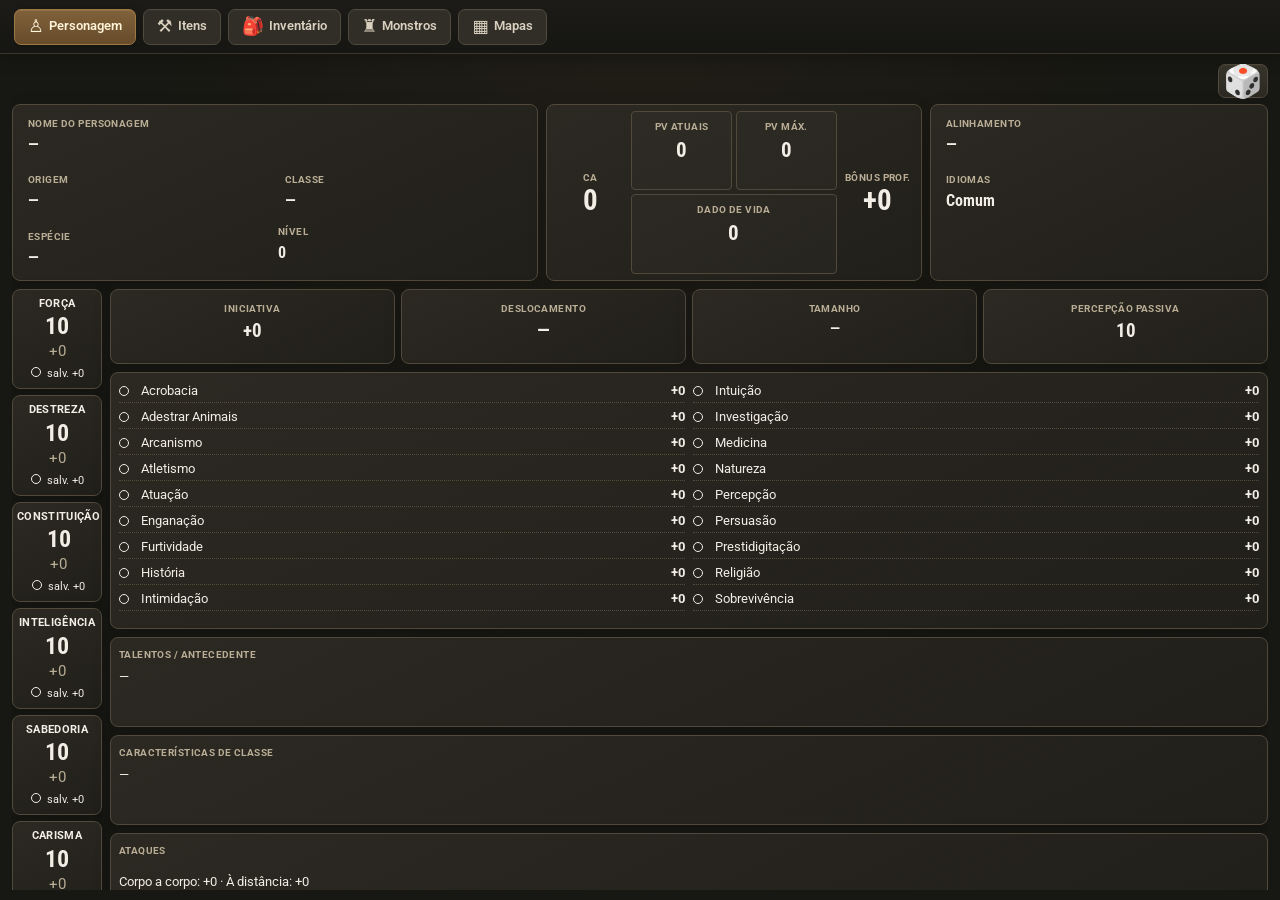
<file: index.html>
<!DOCTYPE html>
<html lang="pt-BR">
<head>
<meta charset="utf-8">
<meta name="viewport" content="width=device-width, initial-scale=1">
<meta http-equiv="Cache-Control" content="no-cache, must-revalidate">
<title>animalysson RPG</title>
<link rel="preconnect" href="https://fonts.googleapis.com">
<link href="https://fonts.googleapis.com/css2?family=Roboto+Condensed:wght@500;700&family=Roboto:wght@400;500;700&display=swap" rel="stylesheet">
<link rel="stylesheet" href="css/base.css">
<link rel="stylesheet" href="css/layout.css?v=20261127-03">
<link rel="stylesheet" href="css/ficha.css">
<link rel="stylesheet" href="css/catalogo.css">
<link rel="stylesheet" href="css/mapa.css?v=20261127-03">
<link rel="stylesheet" href="css/mapa-editor.css?v=20261127-06">
<link rel="stylesheet" href="css/chat-rolagens.css">
<link rel="stylesheet" href="css/tema-studio.css?v=20261127-04">
</head>
<body>
<div class="shell">
<div class="rail-slot">
<nav class="section-tabs" aria-label="Seções principais">
<div class="rail-items">
<button id="tab-character" class="section-tab on" onclick="switchView('character')"><span>♙</span> Personagem</button>
<button id="tab-items" class="section-tab" onclick="switchView('items')"><span>⚒</span> Itens</button>
<button id="tab-inventory" class="section-tab" onclick="switchView('inventory')"><span>🎒</span> Inventário</button>
<button id="tab-monsters" class="section-tab" onclick="switchView('monsters')"><span>♜</span> Monstros</button>
<button id="tab-maps" class="section-tab" onclick="switchView('maps')"><span>▦</span> Mapas</button>
</div>
</nav>
</div>
<main>
<div id="app"></div>
</main>
</div>
<div id="modal-root"></div>
<script src="js/carregador.js"></script>
</body>
</html>
</file>
<file: css/base.css>
:root {
  color-scheme:dark;
  --bg:#121212;
  --card:#1e1e20;
  --ink:#f2f2f2;
  --mute:#a0a0a6;
  --line:#3a3a3f;
  --red:#c53131;
  --redink:#fff;
  --ok:#5bbf8f;
  --paper:#1a1a1c;
  --box:#252528;
}

* {
  box-sizing:border-box;
}

h1,h2,h3 {
  font-family:"Roboto Condensed",system-ui,sans-serif;
  font-weight:700;
  margin:0 0 .4em;
  letter-spacing:.01em;
}

h1 {
  font-size:1.8rem;
}

h2 {
  font-size:1.3rem;
}

h3 {
  font-size:1rem;
}

.panel {
  background:var(--card);
  border:1px solid var(--line);
  border-radius:8px;
  padding:16px;
}

.grid {
  display:grid;
  grid-template-columns:repeat(auto-fill,minmax(140px,1fr));
  gap:8px;
}

.opt {
  padding:10px;
  border:1px solid var(--line);
  background:var(--bg);
  color:var(--ink);
  border-radius:6px;
  text-align:left;
  font:inherit;
  cursor:pointer;
}

.opt b {
  display:block;
  font-family:"Roboto Condensed",system-ui,sans-serif;
}

.opt small {
  color:var(--mute);
}

.opt.sel {
  border:2px solid var(--red);
  padding:9px;
}

input,select,textarea {
  font:inherit;
  color:var(--ink);
  background:var(--bg);
  border:1px solid var(--line);
  border-radius:6px;
  padding:7px 9px;
  max-width:100%;
}

:focus-visible {
  outline:3px solid var(--red);
  outline-offset:2px;
}

.btn {
  padding:10px 18px;
  border-radius:6px;
  border:1px solid var(--red);
  background:var(--red);
  color:var(--redink);
  font:inherit;
  font-weight:700;
  cursor:pointer;
}

.btn.alt {
  background:transparent;
  color:var(--red);
}

.btn:disabled {
  opacity:.4;
  cursor:default;
}

.warn {
  color:var(--red);
  font-weight:500;
}

.side {
  display:flex;
  flex-direction:column;
  gap:4px;
  max-height:480px;
  overflow-y:auto;
}

.item {
  display:flex;
  justify-content:space-between;
  align-items:center;
  padding:11px 12px;
  border:1px solid var(--line);
  background:var(--bg);
  color:var(--ink);
  border-radius:6px;
  font:inherit;
  cursor:pointer;
  text-align:left;
}

.item.sel {
  border-color:var(--red);
  background:var(--card);
  box-shadow:inset 4px 0 0 var(--red);
}

.list {
  margin:0;
  padding:0;
  list-style:none;
}

.list li {
  display:flex;
  justify-content:space-between;
  padding:3px 0;
  border-bottom:1px dotted var(--line);
}

.modal-bg {
  position:fixed;
  inset:0;
  background:rgba(0,0,0,.65);
  display:flex;
  align-items:flex-start;
  justify-content:center;
  padding:24px 12px;
  z-index:100;
  overflow-y:auto;
}

.modal {
  background:var(--card);
  border:1px solid var(--line);
  border-radius:10px;
  width:100%;
  max-width:640px;
  padding:18px;
  margin:auto;
  box-shadow:0 12px 40px rgba(0,0,0,.45);
}

.modal h2 {
  margin-bottom:12px;
}

.modal .modal-actions {
  display:flex;
  justify-content:flex-end;
  gap:10px;
  margin-top:16px;
  flex-wrap:wrap;
}

.modal .close-x {
  float:right;
  background:none;
  border:none;
  color:var(--mute);
  font-size:1.4rem;
  cursor:pointer;
  line-height:1;
  padding:0 4px;
}

.modal .close-x:hover {
  color:var(--ink);
}

@media (max-width:800px) {
  .side {
    max-height:none;
    flex-direction:row;
    flex-wrap:wrap;
  }
  .item {
    flex:1 1 120px;
  }
}
</file>
<file: css/layout.css>
html,
body {
  margin: 0;
  width: 100%;
  height: 100%;
  overflow: hidden;
  overscroll-behavior: none;
}

body {
  background: var(--bg);
  color: var(--ink);
  font: 16px/1.45 Roboto, system-ui, sans-serif;
  padding: 0;
}

.shell {
  display: flex;
  flex-direction: column;
  width: 100%;
  height: 100vh;
  height: 100dvh;
  min-height: 0;
  max-height: 100vh;
  max-height: 100dvh;
  overflow: hidden;
  box-sizing: border-box;
  padding: 5vh 0 env(safe-area-inset-bottom, 0px);
}

main {
  display: flex;
  flex: 1 1 0;
  flex-direction: column;
  width: 100%;
  min-width: 0;
  min-height: 0;
  height: auto;
  max-width: none;
  max-height: 100%;
  margin: 0;
  padding: 10px 12px;
  overflow: hidden;
  box-sizing: border-box;
}

#app {
  display: flex;
  flex: 1 1 0;
  flex-direction: column;
  width: 100%;
  min-width: 0;
  min-height: 0;
  height: 100%;
  max-height: 100%;
  box-sizing: border-box;
}

#app:not(.view-items):not(.view-monsters):not(.view-maps) {
  overflow-x: hidden;
  overflow-y: auto;
  overscroll-behavior: contain;
}

@media (max-width: 700px) {
  main {
    padding: 8px;
  }
}

.rail-slot {
  position: fixed;
  z-index: 10000;
  top: 0;
  left: 0;
  right: 0;
  width: 100%;
  height: 5vh;
  min-height: 38px;
  max-height: 5vh;
  margin: 0;
  padding: 0;
  border: 0;
  background: none;
  box-sizing: border-box;
}

.section-tabs {
  position: static;
  display: flex;
  flex-direction: row;
  align-items: center;
  justify-content: center;
  gap: 6px;
  width: 100%;
  min-width: 0;
  max-width: calc(100vw - 36px);
  height: 100%;
  min-height: 0;
  max-height: calc(100vh - 20px);
  max-height: calc(100dvh - 20px);
  margin: 0;
  padding: 2px 8px;
  overflow: visible;
  background: none;
  border: 0;
  box-shadow: none;
  box-sizing: border-box;
}

.rail-items {
  display: flex;
  flex: 1 1 auto;
  flex-direction: row;
  align-items: center;
  justify-content: center;
  gap: 6px;
  width: 100%;
  height: 100%;
  min-width: 0;
  min-height: 0;
  overflow-x: auto;
  overflow-y: hidden;
}

.section-tab {
  display: inline-flex;
  flex: 0 1 auto;
  align-items: center;
  justify-content: center;
  gap: 5px;
  height: calc(5vh - 8px);
  min-height: 30px;
  max-height: 52px;
  margin: 0;
  padding: 3px 12px;
  border: 1px solid var(--line);
  border-radius: 8px;
  background: var(--card);
  color: var(--mute);
  font: inherit;
  font-weight: 700;
  white-space: nowrap;
  cursor: pointer;
  transition: .15s;
  box-sizing: border-box;
}

.section-tab span {
  font-size: 1.2rem;
}

.section-tab.on {
  background: var(--red);
  border-color: var(--red);
  color: #fff;
}

.section-tab:hover {
  border-color: var(--red);
  color: var(--ink);
}

.section-tab.on:hover {
  color: #fff;
}

@media (max-width: 600px) {
  .section-tabs {
    gap: 2px;
    padding: 2px 3px;
  }

  .rail-items {
    gap: 2px;
    justify-content: flex-start;
  }

  .section-tab {
    gap: 3px;
    padding: 2px 7px;
    min-height: 28px;
    font-size: clamp(10px, 2.8vw, 13px);
  }
}

#app #inv-host {
  flex: 1 1 0;
  min-height: 0;
}

#app .inv-resumo {
  padding-right: 48px;
}

@media (max-width: 900px) {
  #app #inv-host {
    height: auto;
  }
}

@media print {
  .modal-bg,
  .rail-slot {
    display: none !important;
  }

  body {
    background: #fff;
    color: #000;
  }
}
</file>
<file: css/ficha.css>
.row {
  display:flex;
  gap:12px;
  flex-wrap:wrap;
  margin:10px 0;
}

.row>label {
  flex:1;
  min-width:180px;
  display:flex;
  flex-direction:column;
  gap:4px;
}

.info {
  margin-top:12px;
  padding:12px;
  border-left:4px solid var(--red);
  background:var(--bg);
  border-radius:0 6px 6px 0;
}

.info p {
  margin:.2em 0;
}

.ab {
  display:grid;
  grid-template-columns:repeat(auto-fill,minmax(120px,1fr));
  gap:10px;
  margin:12px 0;
}

.abc {
  border:1px solid var(--line);
  border-radius:8px;
  padding:10px;
  text-align:center;
  background:var(--bg);
}

.abc .v {
  font-family:"Roboto Condensed",system-ui,sans-serif;
  font-size:1.8rem;
  line-height:1.1;
}

.abc .m {
  color:var(--mute);
}

.abc .ctl {
  display:flex;
  justify-content:center;
  gap:6px;
  margin-top:6px;
  align-items:center;
}

.abc select,.abc input {
  width:72px;
  text-align:center;
}

.pm {
  width:30px;
  height:30px;
  border-radius:6px;
  border:1px solid var(--line);
  background:var(--card);
  color:var(--ink);
  font:inherit;
  cursor:pointer;
}

.pm:disabled {
  opacity:.35;
  cursor:default;
}

.sk {
  display:grid;
  grid-template-columns:repeat(auto-fill,minmax(190px,1fr));
  gap:6px;
}

.sk label {
  display:flex;
  gap:8px;
  align-items:center;
  padding:6px 8px;
  border:1px solid var(--line);
  border-radius:6px;
  background:var(--bg);
}

.sk label.lock {
  opacity:.6;
}

.dot {
  display:inline-block;
  width:10px;
  height:10px;
  border-radius:50%;
  border:1px solid var(--ink);
  margin-right:6px;
}

.dot.p {
  background:var(--red);
  border-color:var(--red);
}

.ficha {
  display:grid;
  gap:8px;
}

.ficha * {
  font-size:.82rem;
}

.ficha .lbl {
  font-size:.65rem;
  text-transform:uppercase;
  letter-spacing:.04em;
  color:var(--mute);
  font-weight:700;
}

.box {
  border:1px solid var(--line);
  border-radius:6px;
  background:var(--box);
  padding:6px 8px;
  position:relative;
}

.box.clickable {
  cursor:pointer;
  transition:border-color .12s,box-shadow .12s;
}

.box.clickable:hover {
  border-color:var(--red);
  box-shadow:0 0 0 1px var(--red);
}

.box .edit {
  position:absolute;
  top:4px;
  right:6px;
  font-size:.6rem;
  color:var(--mute);
  opacity:0;
  transition:opacity .12s;
}

.box.clickable:hover .edit {
  opacity:1;
  color:var(--red);
}

.f-top {
  display:grid;
  grid-template-columns:1.4fr 1fr .9fr;
  gap:8px;
}

.f-fields {
  display:grid;
  gap:6px;
}

.f-fields .row2 {
  display:grid;
  grid-template-columns:1fr 1fr;
  gap:6px;
}

.f-field {
  display:flex;
  flex-direction:column;
  gap:2px;
}

.f-field.clickable {
  position:relative;
  cursor:pointer;
  padding:4px 6px;
  border:1px solid transparent;
  border-radius:6px;
  transition:border-color .12s,box-shadow .12s;
}

.f-field.clickable:hover {
  border-color:var(--red);
  box-shadow:0 0 0 1px var(--red);
}

.f-field .edit {
  position:absolute;
  top:3px;
  right:6px;
  font-size:.6rem;
  color:var(--mute);
  opacity:0;
  transition:opacity .12s;
}

.f-field.clickable:hover .edit {
  opacity:1;
  color:var(--red);
}

.f-field .val {
  font-family:"Roboto Condensed",system-ui,sans-serif;
  font-size:1rem;
  font-weight:700;
  min-height:1.3em;
}

.f-combat {
  display:grid;
  grid-template-columns:70px 1fr 70px;
  gap:6px;
  align-items:stretch;
}

.f-ac {
  display:flex;
  flex-direction:column;
  align-items:center;
  justify-content:center;
  text-align:center;
}

.f-ac .big {
  font-family:"Roboto Condensed",system-ui,sans-serif;
  font-size:1.8rem;
  font-weight:700;
  line-height:1;
}

.f-hp {
  display:grid;
  grid-template-columns:1fr 1fr;
  gap:4px;
}

.f-hp .cell {
  text-align:center;
  padding:4px;
  border:1px solid var(--line);
  border-radius:4px;
}

.f-hp .big {
  font-family:"Roboto Condensed",system-ui,sans-serif;
  font-size:1.3rem;
  font-weight:700;
}

.f-mid {
  display:grid;
  grid-template-columns:90px 1fr;
  gap:8px;
}

.f-abilities {
  display:flex;
  flex-direction:column;
  gap:6px;
}

.ability {
  display:grid;
  grid-template-columns:1fr;
  gap:2px;
  text-align:center;
  padding:6px 4px;
}

.ability .name {
  font-size:.7rem;
  font-weight:700;
  letter-spacing:.03em;
}

.ability .score {
  font-family:"Roboto Condensed",system-ui,sans-serif;
  font-size:1.5rem;
  font-weight:700;
  line-height:1;
}

.ability .mod {
  font-size:.95rem;
  color:var(--mute);
}

.ability .sv {
  font-size:.7rem;
  margin-top:2px;
}

.f-center {
  display:grid;
  gap:8px;
}

.f-stats-row {
  display:grid;
  grid-template-columns:repeat(4,1fr);
  gap:6px;
}

.f-stats-row .box {
  text-align:center;
  padding:8px 4px;
}

.f-stats-row .big {
  font-family:"Roboto Condensed",system-ui,sans-serif;
  font-size:1.2rem;
  font-weight:700;
}

.f-skills {
  display:grid;
  grid-template-columns:1fr 1fr;
  gap:8px;
}

.skill-col {
  display:flex;
  flex-direction:column;
  gap:2px;
}

.skill-row {
  display:flex;
  align-items:center;
  gap:6px;
  padding:2px 0;
  border-bottom:1px dotted var(--line);
}

.skill-row .nm {
  flex:1;
}

.skill-row .bon {
  font-weight:700;
  min-width:2.2em;
  text-align:right;
}

.f-bottom {
  display:grid;
  grid-template-columns:1fr;
  gap:8px;
}

.f-features {
  min-height:80px;
}

.f-features p {
  margin:.3em 0;
}

@media (max-width:800px) {
  .f-top {
    grid-template-columns:1fr;
  }
  .f-mid {
    grid-template-columns:1fr;
  }
  .f-abilities {
    flex-direction:row;
    flex-wrap:wrap;
  }
  .ability {
    flex:1 1 90px;
  }
  .f-skills,.f-bottom {
    grid-template-columns:1fr;
  }
  .f-stats-row {
    grid-template-columns:repeat(2,1fr);
  }
}

@media print {
  .panel,.ficha,.box {
    border-color:#999;
    background:#fff;
  }
}

.ficha-acoes {
  display:flex;
  justify-content:flex-end;
  margin-bottom:6px;
}

.sortear-dado {
  padding:0 4px;
  border:0;
  background:none;
  font-size:2rem;
  line-height:1;
  cursor:pointer;
  transition:transform .15s;
}

.sortear-dado:hover {
  transform:rotate(20deg) scale(1.1);
}

.sortear-dado:active {
  transform:rotate(-20deg) scale(.95);
}
</file>
<file: css/catalogo.css>
.catalog-head {
  display:flex;
  justify-content:space-between;
  align-items:end;
  gap:12px;
  flex-wrap:wrap;
  margin-bottom:14px;
}

.catalog-head p {
  margin:3px 0 0;
  color:var(--mute);
}

.catalog-tools {
  display:grid;
  grid-template-columns:minmax(220px,1fr) minmax(160px,240px);
  gap:8px;
  margin:14px 0;
}

.catalog-tools input,.catalog-tools select {
  width:100%;
  min-width:0;
  padding:10px 12px;
}

.catalog-count {
  font-size:.85rem;
  color:var(--mute);
  margin:6px 0 10px;
}

.catalog-grid {
  display:grid;
  grid-template-columns:repeat(auto-fill,minmax(185px,1fr));
  gap:10px;
  align-items:stretch;
}

.catalog-card {
  appearance:none;
  text-align:left;
  background:linear-gradient(145deg,var(--card),var(--bg));
  border:1px solid var(--line);
  color:var(--ink);
  border-radius:9px;
  padding:13px;
  cursor:pointer;
  min-height:116px;
  display:flex;
  flex-direction:column;
  gap:8px;
  transition:border-color .15s,transform .15s,box-shadow .15s;
}

.catalog-card:hover {
  border-color:var(--red);
  transform:translateY(-2px);
  box-shadow:0 6px 18px #0004;
}

.catalog-card.sel {
  border-color:var(--red);
  box-shadow:inset 0 0 0 1px var(--red);
}

.card-topline {
  display:flex;
  justify-content:space-between;
  align-items:center;
  gap:8px;
}

.card-icon {
  width:34px;
  height:34px;
  border-radius:8px;
  display:grid;
  place-items:center;
  background:#c5313122;
  color:#ff7777;
  font-size:1.2rem;
  flex:none;
}

.card-tag {
  font-size:.69rem;
  color:var(--mute);
  border:1px solid var(--line);
  border-radius:20px;
  padding:3px 7px;
  white-space:nowrap;
}

.catalog-card strong {
  font-family:"Roboto Condensed",system-ui,sans-serif;
  font-size:1.05rem;
  line-height:1.2;
}

.catalog-card small {
  color:var(--mute);
  line-height:1.3;
}

.card-stats {
  display:flex;
  flex-wrap:wrap;
  gap:5px;
  margin-top:auto;
}

.card-stats span {
  font-size:.75rem;
  padding:3px 6px;
  border-radius:5px;
  background:var(--box);
  color:var(--mute);
}

.catalog-layout {
  display:grid;
  grid-template-columns:minmax(0,1.1fr) minmax(300px,.9fr);
  gap:14px;
  align-items:start;
}

.catalog-detail {
  background:var(--paper);
  border:1px solid var(--line);
  border-radius:9px;
  padding:16px;
  min-height:230px;
  position:sticky;
  top:76px;
  max-height:calc(100vh - 100px);
  overflow:auto;
}

.catalog-detail h2 {
  margin:0 0 5px;
}

.catalog-detail h3 {
  margin:16px 0 7px;
  color:#e6aaaa;
  border-bottom:1px solid var(--line);
  padding-bottom:5px;
}

.detail-sub {
  color:var(--mute);
  margin:0 0 12px;
  font-size:.88rem;
}

.detail-grid {
  display:grid;
  grid-template-columns:repeat(auto-fit,minmax(90px,1fr));
  gap:7px;
  margin:12px 0;
}

.detail-stat {
  background:var(--box);
  border:1px solid var(--line);
  border-radius:7px;
  padding:8px;
  text-align:center;
}

.detail-stat b {
  display:block;
  font:700 1.3rem "Roboto Condensed",sans-serif;
}

.detail-stat small {
  color:var(--mute);
  font-size:.7rem;
  text-transform:uppercase;
}

.detail-line {
  padding:7px 0;
  border-bottom:1px dotted var(--line);
  font-size:.86rem;
}

.detail-line b {
  color:var(--ink);
}

.detail-note {
  background:var(--box);
  border-left:3px solid var(--red);
  padding:9px 11px;
  border-radius:0 6px 6px 0;
  color:#ddd;
  font-size:.85rem;
  margin-top:12px;
}

.detail-entries {
  display:grid;
  gap:8px;
}

.detail-entry {
  padding:9px 10px;
  background:var(--box);
  border:1px solid var(--line);
  border-radius:7px;
}

.detail-entry b {
  display:block;
  margin-bottom:4px;
}

.detail-entry p {
  margin:0;
  color:#ddd;
  font-size:.84rem;
  white-space:pre-wrap;
}

.empty-state {
  border:1px dashed var(--line);
  border-radius:9px;
  padding:28px;
  text-align:center;
  color:var(--mute);
  background:var(--bg);
}

@media(max-width:820px) {
  .catalog-layout {
    grid-template-columns:1fr;
  }
  .catalog-detail {
    position:static;
    max-height:none;
  }
  .catalog-grid {
    grid-template-columns:repeat(auto-fill,minmax(150px,1fr));
  }
}

@media(max-width:520px) {
  .catalog-tools {
    grid-template-columns:1fr;
  }
  .catalog-grid {
    grid-template-columns:repeat(2,minmax(0,1fr));
  }
  .catalog-card {
    padding:10px;
    min-height:112px;
  }
  .catalog-detail {
    padding:12px;
  }
}

@media print {
  .section-tabs,.catalog-tools {
    display:none!important;
  }
  .catalog-detail {
    position:static;
    max-height:none;
  }
}

.item-description {
  margin-top:18px;
  padding-top:14px;
  border-top:1px solid var(--line);
}

.item-description h3 {
  margin:0 0 10px;
  font-size:1rem;
}

.item-description p {
  line-height:1.55;
}

.original-details {
  margin-top:12px;
}

.catalog-card .card-stats {
  flex-wrap:wrap;
  gap:6px;
}

.catalog-card .card-stats span {
  font-size:.76rem;
}

#app .catalog-layout {
  flex:1 1 0;
  min-height:0;
  display:grid;
  grid-template-columns:minmax(0,1.1fr) minmax(280px,.9fr);
  grid-template-rows:minmax(0,1fr);
  align-items:stretch;
}

#app .catalog-layout>section {
  min-height:0;
  overflow:auto;
  padding-right:4px;
}

#app .catalog-detail {
  position:static;
  top:auto;
  height:100%;
  min-height:0;
  max-height:none;
  overflow:auto;
}

@media(max-width:820px) {
  #app .catalog-layout {
    grid-template-columns:minmax(0,1fr);
    grid-template-rows:minmax(0,3fr) minmax(0,2fr);
  }
}

@media(max-height:560px) {
  .catalog-head {
    margin-bottom:6px;
  }
  .catalog-head p {
    display:none;
  }
  .catalog-tools {
    margin:8px 0;
  }
  .catalog-count {
    margin:0 0 6px;
  }
}

#app .catalog-head {
  padding-right:48px;
}

@media(max-width:700px) {
  .detail-stat b {
    font-size:1.05rem;
    overflow-wrap:anywhere;
  }
}

html body #app.view-items,
html body #app.view-monsters {
  overflow: hidden !important;
}

html body #app.view-items .catalog-head,
html body #app.view-items .catalog-tools,
html body #app.view-items .catalog-count,
html body #app.view-monsters .catalog-head,
html body #app.view-monsters .catalog-tools,
html body #app.view-monsters .catalog-count {
  flex: 0 0 auto !important;
  min-width: 0 !important;
}

html body #app.view-items .catalog-layout,
html body #app.view-monsters .catalog-layout {
  display: grid !important;
  grid-template-columns: minmax(0, 1fr) minmax(260px, 34%) !important;
  flex: 1 1 0 !important;
  width: 100% !important;
  height: auto !important;
  max-height: 100% !important;
  min-width: 0 !important;
  min-height: 0 !important;
  overflow: hidden !important;
  align-items: stretch !important;
}

html body #app.view-items .catalog-layout > section,
html body #app.view-items .catalog-layout > aside,
html body #app.view-monsters .catalog-layout > section,
html body #app.view-monsters .catalog-layout > aside {
  min-width: 0 !important;
  min-height: 0 !important;
  max-height: 100% !important;
  overflow-x: hidden !important;
  overflow-y: auto !important;
  overscroll-behavior: contain;
  scrollbar-gutter: stable;
}

html body #app.view-items .catalog-grid,
html body #app.view-monsters .catalog-grid {
  min-width: 0 !important;
  min-height: min-content !important;
  align-content: start !important;
}

html body #app.view-items .catalog-detail,
html body #app.view-monsters .catalog-detail {
  min-width: 0 !important;
  min-height: 0 !important;
  height: 100% !important;
  max-height: 100% !important;
  overflow-x: hidden !important;
  overflow-y: auto !important;
  overscroll-behavior: contain;
  scrollbar-gutter: stable;
}

html body #app.view-monsters #monsters-grid {
  min-height: min-content !important;
  overflow: visible !important;
  overscroll-behavior: auto;
}

html body #app.view-monsters #monster-detail {
  min-height: 0 !important;
  max-height: 100% !important;
  overflow-x: hidden !important;
  overflow-y: auto !important;
  overscroll-behavior: contain;
}

@media (max-width: 700px) {
  html body #app.view-items .catalog-layout,
  html body #app.view-monsters .catalog-layout {
    grid-template-columns: minmax(0, 1fr) !important;
    grid-template-rows: minmax(0, 1fr) minmax(130px, 38%) !important;
  }
}
</file>
<file: css/mapa.css>
.mp {
  display:flex;
  flex-direction:column;
  gap:8px;
}

.mp-bar {
  display:flex;
  gap:6px;
  flex-wrap:wrap;
  align-items:center;
}

.mp button,.mp select,.mp input:not([type=checkbox]) {
  font:inherit;
  color:var(--ink);
  background:var(--bg);
  border:1px solid var(--line);
  border-radius:6px;
  padding:6px 9px;
}

.mp button {
  cursor:pointer;
}

.mp button.on {
  background:var(--red);
  border-color:var(--red);
  font-weight:700;
}

.mp-wrap {
  display:flex;
  border:1px solid var(--line);
  border-radius:8px;
  overflow:hidden;
  height:calc(100vh - 230px);
  min-height:420px;
}

.mp-side {
  width:250px;
  flex:none;
  overflow:auto;
  background:var(--card);
  border-right:1px solid var(--line);
  padding:8px;
  display:flex;
  flex-direction:column;
  gap:10px;
  font-size:.88rem;
}

.mp-side h4 {
  font-size:.75rem;
  text-transform:uppercase;
  letter-spacing:.06em;
  color:var(--mute);
  margin:0 0 4px;
}

.mp-side small,.mp small {
  color:var(--mute);
}

.mp-g {
  display:flex;
  flex-wrap:wrap;
  gap:4px;
}

.mp-g button {
  flex:1 1 auto;
}

.mp-main {
  flex:1;
  position:relative;
  min-width:0;
  background:#0b0b0c;
}

#mp-cv {
  width:100%;
  height:100%;
  display:block;
  touch-action:none;
  cursor:crosshair;
}

@media(max-width:700px) {
  .mp-wrap {
    flex-direction:column-reverse;
    height:auto;
  }
  .mp-side {
    width:100%;
    max-height:38vh;
    border-right:0;
    border-top:1px solid var(--line);
  }
  .mp-main {
    height:58vh;
  }
}

@media print {
  .mp {
    display:none;
  }
}

.mp.vtt .mp-bar {
  flex-wrap:wrap;
  gap:6px;
  align-items:center;
}

.mp.vtt .mp-title {
  font-weight:700;
  margin-right:8px;
  white-space:nowrap;
}

.mp.vtt .mp-luz {
  display:flex;
  align-items:center;
  gap:4px;
  font-size:.85rem;
  color:var(--mute);
}

.mp.vtt .mp-main {
  height:calc(100vh - 180px);
  min-height:480px;
  position:relative;
  background:#0a0a0b;
  border:1px solid var(--line);
  border-radius:8px;
  overflow:hidden;
}

.mp.vtt #mp-cv {
  width:100%;
  height:100%;
  display:block;
  touch-action:none;
  cursor:crosshair;
}

.mp.vtt button.on {
  background:var(--red);
  border-color:var(--red);
  color:#fff;
}

.vtt-wrap {
  display:flex;
  height:calc(100vh - 180px);
  min-height:480px;
  border:1px solid var(--line);
  border-radius:8px;
  overflow:hidden;
}

.vtt-wrap .mp-side {
  width:260px;
  flex:none;
  overflow:auto;
  background:var(--card);
  border-right:1px solid var(--line);
  padding:10px;
  font-size:.86rem;
}

.vtt-wrap .mp-main {
  flex:1;
  min-width:0;
  position:relative;
  background:#0a0a0b;
}

.vtt-wrap .mp-side h4 {
  font-size:.72rem;
  text-transform:uppercase;
  letter-spacing:.06em;
  color:var(--mute);
  margin:0 0 6px;
}

.mp-mbtn {
  display:flex;
  flex-direction:column;
  align-items:flex-start;
  text-align:left;
  padding:6px 8px;
  border:1px solid var(--line);
  background:var(--bg);
  color:var(--ink);
  border-radius:6px;
  cursor:pointer;
  font:inherit;
  width:100%;
}

.mp-mbtn:hover,.mp-mbtn.on {
  border-color:var(--red);
  background:#2a1a1a;
}

.mp-mbtn .mp-mn {
  font-weight:600;
  font-size:.9rem;
}

.mp-mbtn small {
  color:var(--mute);
  font-size:.75rem;
}

.mp-detail {
  background:var(--bg);
  border:1px solid var(--line);
  border-radius:8px;
  padding:10px;
  min-height:80px;
}

.mp-detail-empty {
  color:var(--mute);
  font-size:.85rem;
}

.mp-detail-head {
  display:flex;
  align-items:center;
  gap:8px;
  margin-bottom:8px;
  flex-wrap:wrap;
}

.mp-detail-head .card-tag {
  font-size:.72rem;
  background:var(--red);
  color:#fff;
  padding:2px 7px;
  border-radius:999px;
}

.mp-stat-grid {
  display:grid;
  grid-template-columns:1fr 1fr;
  gap:4px 10px;
  margin:8px 0;
  font-size:.84rem;
}

.mp-stat-grid b {
  color:var(--ok);
}

.mp-actions {
  font-size:.8rem;
  margin-top:8px;
}

.mp-actions ul {
  margin:4px 0 0;
  padding-left:16px;
}

.mp-actions li {
  margin-bottom:4px;
}

.mp-hp-row {
  display:flex;
  align-items:center;
  gap:8px;
  margin:6px 0;
}

.mp-detail-tools {
  margin-top:10px;
}

.mp-detail-tools button {
  width:100%;
}

@media(max-width:800px) {
  .vtt-wrap {
    flex-direction:column-reverse;
    height:auto;
  }
  .vtt-wrap .mp-side {
    width:100%;
    max-height:36vh;
    border-right:0;
    border-top:1px solid var(--line);
  }
  .vtt-wrap .mp-main {
    height:55vh;
  }
}

#app #mp-root {
  flex:1 1 0;
  min-height:0;
}

html body #app.view-maps,
html body #app.view-maps #mp-root {
  display: flex !important;
  flex: 1 1 0 !important;
  flex-direction: column !important;
  width: 100% !important;
  height: 100% !important;
  max-height: 100% !important;
  min-width: 0 !important;
  min-height: 0 !important;
  overflow: hidden !important;
}

html body #app.view-maps #mp-root .mp {
  display: flex !important;
  flex: 1 1 0 !important;
  flex-direction: column !important;
  width: 100% !important;
  height: 100% !important;
  max-height: 100% !important;
  min-height: 0 !important;
  overflow: hidden !important;
}

html body #app.view-maps #mp-root .mp-bar {
  flex: 0 0 auto !important;
  min-width: 0 !important;
}

html body #app.view-maps #mp-root .mp-wrap,
html body #app.view-maps #mp-root .vtt-wrap {
  display: flex !important;
  flex: 1 1 0 !important;
  width: 95% !important;
  max-width: 95% !important;
  height: auto !important;
  max-height: 100% !important;
  min-height: 0 !important;
  margin: 0 auto !important;
  box-sizing: border-box !important;
  overflow: hidden !important;
}

html body #app.view-maps #mp-root .mp-side {
  flex: 0 0 250px !important;
  width: 250px !important;
  min-width: 0 !important;
  min-height: 0 !important;
  max-height: none !important;
  overflow-x: hidden !important;
  overflow-y: auto !important;
  overscroll-behavior: contain;
  scrollbar-gutter: stable;
}

html body #app.view-maps #mp-root .vtt-wrap .mp-side {
  flex-basis: 260px !important;
  width: 260px !important;
}

html body #app.view-maps #mp-root .mp-main {
  position: relative !important;
  flex: 1 1 0 !important;
  width: auto !important;
  height: auto !important;
  min-width: 0 !important;
  min-height: 0 !important;
  overflow: hidden !important;
}

html body #app.view-maps #mp-root #mp-cv {
  display: block !important;
  width: 100% !important;
  height: 100% !important;
  max-width: 100% !important;
  max-height: 100% !important;
}

@media (max-width: 800px) {
  html body #app.view-maps #mp-root .mp-wrap,
  html body #app.view-maps #mp-root .vtt-wrap {
    flex-direction: column-reverse !important;
  }

  html body #app.view-maps #mp-root .mp-main {
    flex: 1 1 58% !important;
    width: 100% !important;
    min-height: 0 !important;
  }

  html body #app.view-maps #mp-root .mp-side,
  html body #app.view-maps #mp-root .vtt-wrap .mp-side {
    flex: 0 1 42% !important;
    width: 100% !important;
    min-height: 0 !important;
    max-height: none !important;
    border-right: 0 !important;
    border-top: 1px solid var(--line) !important;
    overflow-x: hidden !important;
    overflow-y: auto !important;
  }
}
</file>
<file: css/mapa-editor.css>
#mp-root .mp-main { background:#171713; }
#mp-root #mp-cv {
  position:absolute !important;
  left:274px !important;
  top:64px !important;
  right:10px !important;
  bottom:10px !important;
  width:calc(100% - 284px) !important;
  height:calc(100% - 74px) !important;
  border:1px solid rgba(230,205,160,.14);
  border-radius:9px;
  background:#282721;
  box-shadow:0 10px 32px rgba(0,0,0,.24);
}
#mp-root .mp-creator-ui {
  position:absolute;
  inset:0;
  z-index:22;
  pointer-events:none;
  color:#f2eee6;
  font-family:Roboto,Arial,sans-serif;
}
#mp-root .mp-creator-ui button,
#mp-root .mp-creator-ui input,
#mp-root .mp-creator-ui select { font:inherit; }
#mp-root .mp-creator-topbar {
  position:absolute;
  top:0;
  left:0;
  right:0;
  height:54px;
  padding:0 14px;
  display:flex;
  align-items:center;
  gap:14px;
  box-sizing:border-box;
  background:linear-gradient(180deg,rgba(28,27,23,.98),rgba(22,22,19,.97));
  border-bottom:1px solid rgba(227,199,150,.16);
  box-shadow:0 4px 16px rgba(0,0,0,.22);
  pointer-events:auto;
}
#mp-root .mp-creator-brand { display:flex;align-items:center;gap:9px;min-width:176px; }
#mp-root .mp-creator-mark {
  width:32px;height:32px;display:grid;place-items:center;border-radius:9px;
  color:#242018;background:linear-gradient(135deg,#f1cd7d,#c38a42);
  font-size:21px;font-weight:700;box-shadow:0 2px 8px rgba(0,0,0,.22);
}
#mp-root .mp-creator-brand div { display:flex;flex-direction:column;gap:1px; }
#mp-root .mp-creator-brand strong { font-size:13px;letter-spacing:.015em;color:#fff7e8; }
#mp-root .mp-creator-brand small { font-size:9px;letter-spacing:.16em;color:#b9a989;font-weight:700; }
#mp-root .mp-creator-map-host { display:flex;align-items:center;min-width:0;flex:1; }
#mp-root .mp-creator-map-host .mp-map-selector { display:flex;gap:6px;align-items:center;width:min(360px,100%); }
#mp-root .mp-creator-map-host #mp-map { width:100%;min-width:0;height:34px;padding:5px 9px;border:1px solid #514a3e;border-radius:7px;background:#292720;color:#f5ebd9;font-size:12px; }
#mp-root .mp-creator-map-host #mp-add-map { flex:none;width:34px;height:34px;padding:0;border:1px solid #7d653f;border-radius:7px;background:#4b3821;color:#ffda94;font-size:20px; }
#mp-root .mp-creator-top-actions { display:flex;align-items:center;gap:6px; }
#mp-root .mp-creator-top-actions button {
  min-height:34px;padding:6px 10px;border:1px solid #4f493e;border-radius:7px;
  background:#302e27;color:#eee5d5;font-size:12px;font-weight:600;cursor:pointer;
}
#mp-root .mp-creator-top-actions button:hover { border-color:#b58a4a;background:#403a2d; }
#mp-root .mp-creator-top-actions #mp-new-map,
#mp-root .mp-creator-top-actions #mp-creator-save { border-color:#9e7842;background:#74552e;color:#fff3d8; }
#mp-root .mp-creator-top-actions #mp-creator-undo,
#mp-root .mp-creator-top-actions #mp-creator-redo { min-width:34px;padding:5px;font-size:19px;line-height:1; }
#mp-root .mp-creator-top-actions button:disabled { opacity:.32;cursor:not-allowed; }
#mp-root .mp-creator-panel {
  position:absolute;
  top:64px;
  left:10px;
  bottom:10px;
  width:250px;
  box-sizing:border-box;
  display:flex;
  flex-direction:column;
  gap:10px;
  padding:12px;
  overflow:auto;
  overscroll-behavior:contain;
  border:1px solid rgba(225,197,150,.18);
  border-radius:10px;
  background:linear-gradient(165deg,rgba(38,36,30,.98),rgba(25,25,21,.98));
  box-shadow:0 10px 32px rgba(0,0,0,.35);
  pointer-events:auto;
  scrollbar-width:thin;
  scrollbar-color:#6f6048 #27251f;
}
#mp-root .mp-creator-panel-head { display:flex;align-items:center;justify-content:space-between;padding:1px 1px 7px;border-bottom:1px solid rgba(230,205,160,.13); }
#mp-root .mp-creator-panel-head div { display:flex;flex-direction:column;gap:2px; }
#mp-root .mp-creator-panel-head small { color:#bfa77f;font-size:9px;letter-spacing:.13em;font-weight:700; }
#mp-root .mp-creator-panel-head strong { color:#fff4dc;font-size:15px; }
#mp-root .mp-creator-hotkey { border:1px solid #5a503d;border-radius:5px;padding:4px 6px;color:#bda77e;font-size:9px;letter-spacing:.04em; }
#mp-root .mp-creator-toolgrid { display:grid;grid-template-columns:repeat(3,minmax(0,1fr));gap:5px; }
#mp-root .mp-creator-tool {
  min-width:0;min-height:58px;padding:6px 3px;display:flex;flex-direction:column;align-items:center;justify-content:center;gap:4px;
  border:1px solid #494438;border-radius:7px;background:linear-gradient(180deg,#353229,#2b2922);color:#d9d0bf;
  cursor:pointer;font-size:10px;font-weight:600;transition:border-color .12s,background .12s,transform .12s;
}
#mp-root .mp-creator-tool:hover { border-color:#a98a57;background:#413b2d; }
#mp-root .mp-creator-tool:active { transform:translateY(1px); }
#mp-root .mp-creator-tool.active { border-color:#d2a85d;background:linear-gradient(180deg,#70532e,#4d3a24);color:#fff2d4;box-shadow:inset 0 0 0 1px rgba(255,220,150,.13); }
#mp-root .mp-creator-tool-icon { font-size:20px;line-height:1.1;min-height:22px; }
#mp-root .mp-creator-section { display:flex;flex-direction:column;gap:7px;padding-top:9px;border-top:1px solid rgba(230,205,160,.12); }
#mp-root .mp-creator-section-title { display:flex;align-items:baseline;justify-content:space-between;gap:6px;color:#f0d29b;font-size:11px;font-weight:700; }
#mp-root .mp-creator-section-title span { color:#9f988a;font-size:8px;font-weight:500;text-align:right; }
#mp-root .mp-creator-materials { display:grid;grid-template-columns:repeat(2,minmax(0,1fr));gap:4px; }
#mp-root .mp-creator-materials button {
  display:flex;align-items:center;gap:7px;min-height:31px;padding:4px 6px;border:1px solid #474237;border-radius:6px;
  background:#2e2c25;color:#d9d2c5;text-align:left;font-size:10px;cursor:pointer;
}
#mp-root .mp-creator-materials button i { display:block;flex:none;width:17px;height:17px;border:1px solid rgba(255,255,255,.25);border-radius:4px;background:var(--material);box-shadow:inset 0 0 0 2px rgba(0,0,0,.12); }
#mp-root .mp-creator-materials button.active { border-color:#d2a85d;background:#4b3d2b;color:#fff0d0; }
#mp-root .mp-creator-range { display:grid;grid-template-columns:1fr auto;gap:4px 8px;align-items:center;color:#c9c0af;font-size:10px; }
#mp-root .mp-creator-range output { color:#f0d29b;font-weight:700; }
#mp-root .mp-creator-range input { grid-column:1 / -1;width:100%;accent-color:#c99a50; }
#mp-root .mp-creator-objects { display:grid;grid-template-columns:repeat(4,minmax(0,1fr));gap:4px; }
#mp-root .mp-creator-objects button { min-height:48px;display:flex;flex-direction:column;align-items:center;justify-content:center;gap:1px;border:1px solid #474237;border-radius:6px;background:#2e2c25;color:#eee3ce;cursor:pointer; }
#mp-root .mp-creator-objects button span { font-size:20px;line-height:1.2; }
#mp-root .mp-creator-objects button small { max-width:100%;overflow:hidden;text-overflow:ellipsis;white-space:nowrap;color:#b7ad9b;font-size:8px; }
#mp-root .mp-creator-objects button.active { border-color:#d2a85d;background:#4b3d2b; }
#mp-root .mp-creator-light-controls { display:flex;flex-direction:column;gap:8px; }
#mp-root .mp-creator-light-controls label { display:flex;align-items:center;gap:8px;color:#c9c0af;font-size:10px; }
#mp-root .mp-creator-light-controls input[type=color] { width:34px;height:25px;padding:2px;border:1px solid #64563f;border-radius:5px;background:#2b2922; }
#mp-root .mp-creator-light-controls input[type=range] { flex:1;min-width:0;accent-color:#c99a50; }
#mp-root .mp-creator-light-controls output { min-width:14px;color:#f0d29b;text-align:right; }
#mp-root .mp-creator-muted { display:block;color:#aaa18f;font-size:10px;line-height:1.45; }
#mp-root .mp-creator-selection { display:flex;flex-direction:column;gap:5px;font-size:10px;color:#c9c0af; }
#mp-root .mp-creator-selection strong { color:#fff0d0;font-size:12px; }
#mp-root .mp-creator-selection-actions { display:flex;align-items:center;gap:5px;flex-wrap:wrap; }
#mp-root .mp-creator-selection-actions button { padding:5px 7px;border:1px solid #65543b;border-radius:5px;background:#3b3428;color:#f0dfc1;font-size:10px;cursor:pointer; }
#mp-root .mp-creator-selection-actions button.danger { margin-left:auto;border-color:#804847;background:#512e2c;color:#ffd7d2; }
#mp-root .mp-creator-footer { display:flex;flex-direction:column;gap:7px;margin-top:auto;padding-top:8px;border-top:1px solid rgba(230,205,160,.13); }
#mp-root .mp-creator-footer span { color:#a9a08e;font-size:9px; }
#mp-root .mp-creator-footer button { min-height:30px;border:1px solid #524b3c;border-radius:6px;background:#302e27;color:#d8cbb3;font-size:10px;cursor:pointer; }
#mp-root .mp-mode-switch { z-index:36; }
#mp-root .mp-burger { z-index:37; }
#mp-root.player-mode .mp-creator-panel { display:none !important; }
#mp-root.player-mode .mp-creator-top-actions #mp-new-map,
#mp-root.player-mode .mp-creator-top-actions #mp-creator-undo,
#mp-root.player-mode .mp-creator-top-actions #mp-creator-redo,
#mp-root.player-mode .mp-creator-top-actions #mp-creator-save { display:none !important; }
#mp-root.player-mode #mp-cv { left:10px !important;top:64px !important;width:calc(100% - 20px) !important;height:calc(100% - 74px) !important; }
#mp-root.mp-world-map .mp-creator-panel { display:none !important; }
#mp-root.mp-world-map.mp-root #mp-cv,
#mp-root.mp-world-map .mp-main #mp-cv { left:10px !important;top:64px !important;width:calc(100% - 20px) !important;height:calc(100% - 74px) !important; }
#mp-root.mp-world-map .mp-creator-top-actions #mp-new-map,
#mp-root.mp-world-map .mp-creator-top-actions #mp-creator-undo,
#mp-root.mp-world-map .mp-creator-top-actions #mp-creator-redo { display:none !important; }
#mp-root .mp-creator-ui.is-hex-disabled .mp-creator-panel { display:none !important; }
@media (max-width:820px) {
  #mp-root .mp-creator-brand { min-width:0; }
  #mp-root .mp-creator-brand div { display:none; }
  #mp-root .mp-creator-topbar { gap:7px;padding:0 8px; }
  #mp-root .mp-creator-top-actions { gap:4px; }
  #mp-root .mp-creator-top-actions button { padding:5px 7px;font-size:10px; }
  #mp-root .mp-creator-map-host .mp-map-selector { width:min(260px,38vw); }
  #mp-root #mp-cv { left:8px !important;top:62px !important;width:calc(100% - 16px) !important;height:calc(100% - 228px) !important; }
  #mp-root .mp-creator-panel { top:auto;left:8px;right:8px;bottom:8px;width:auto;height:154px;padding:8px;display:block;overflow:auto; }
  #mp-root .mp-creator-panel-head { display:none; }
  #mp-root .mp-creator-toolgrid { grid-template-columns:repeat(8,minmax(55px,1fr));gap:4px; }
  #mp-root .mp-creator-tool { min-height:46px; }
  #mp-root .mp-creator-section { display:inline-flex;vertical-align:top;width:220px;margin:6px 7px 0 0;padding-top:6px; }
  #mp-root .mp-creator-objects { grid-template-columns:repeat(6,minmax(0,1fr)); }
  #mp-root .mp-creator-footer { display:none; }
  #mp-root.editor-mode .mp-burger { top:62px !important;right:12px !important; }
  #mp-root.player-mode #mp-cv { left:8px !important;top:62px !important;width:calc(100% - 16px) !important;height:calc(100% - 72px) !important; }
}
@media (max-width:520px) {
  #mp-root .mp-creator-topbar { height:52px; }
  #mp-root .mp-creator-mark { width:29px;height:29px;font-size:18px; }
  #mp-root .mp-creator-map-host .mp-map-selector { width:min(190px,40vw); }
  #mp-root .mp-creator-map-host #mp-map { font-size:10px; }
  #mp-root .mp-creator-top-actions #mp-creator-save { display:none; }
  #mp-root .mp-creator-top-actions button { min-height:30px;padding:4px 6px; }
  #mp-root .mp-creator-toolgrid { grid-template-columns:repeat(5,minmax(54px,1fr)); }
  #mp-root .mp-creator-panel { height:164px; }
  #mp-root #mp-cv { height:calc(100% - 240px) !important; }
}
#mp-root .mp-creator-topbar .mp-mode-switch {
  position:static !important; top:auto !important; right:auto !important;
  z-index:auto !important; flex:none; margin-left:4px; padding:2px; gap:2px;
  border-color:rgba(227,199,150,.18); background:rgba(12,12,10,.55);
}
#mp-root .mp-creator-topbar .mp-mode-switch button {
  min-height:30px; padding:5px 8px; font-size:11px;
}
@media (max-width:520px) {
  #mp-root .mp-creator-topbar .mp-mode-switch button { padding:4px 5px; font-size:9px; }
}
#mp-root .mp-creator-import-image {
  width:100%; min-height:31px; margin-top:5px; padding:6px 8px;
  border:1px dashed #8a744f; border-radius:6px; background:rgba(130,94,43,.18);
  color:#f1d49e; font-size:10px; font-weight:700; cursor:pointer;
}
#mp-root .mp-creator-custom-assets {
  display:grid; grid-template-columns:repeat(4,minmax(0,1fr)); gap:4px;
}
#mp-root .mp-creator-custom-asset {
  min-width:0; min-height:48px; display:flex; flex-direction:column;
  align-items:center; justify-content:center; gap:2px; padding:3px;
  border:1px solid #51493b; border-radius:6px; background:#2c2a24; color:#ddd1bc; cursor:pointer;
}
#mp-root .mp-creator-custom-asset img { width:30px; height:30px; object-fit:contain; }
#mp-root .mp-creator-custom-asset small { width:100%; overflow:hidden; text-overflow:ellipsis; white-space:nowrap; font-size:8px; }
#mp-root .mp-creator-custom-asset.active { border-color:#d2a85d; background:#4b3d2b; }

#mp-root .mp-creator-fields {
  display:grid;
  grid-template-columns:repeat(2,minmax(0,1fr));
  gap:7px;
  margin:8px 0;
}
#mp-root .mp-creator-field {
  min-width:0;
  display:flex;
  flex-direction:column;
  gap:4px;
  color:#cfc5b2;
  font-size:10px;
}
#mp-root .mp-creator-field-full { grid-column:1 / -1; }
#mp-root .mp-creator-field input:not([type="checkbox"]):not([type="range"]),
#mp-root .mp-creator-field select,
#mp-root .mp-creator-field textarea {
  box-sizing:border-box;
  width:100%;
  min-width:0;
  padding:6px 7px;
  border:1px solid #5b513f;
  border-radius:5px;
  outline:none;
  background:#25241f;
  color:#f3ead9;
  font-size:11px;
}
#mp-root .mp-creator-field textarea { resize:vertical; font:inherit; line-height:1.4; }
#mp-root .mp-creator-field input[type="color"] { width:42px; height:28px; padding:2px; border:1px solid #5b513f; border-radius:5px; background:#25241f; }
#mp-root .mp-creator-field input[type="range"] { width:100%; min-width:0; accent-color:#d0a45c; }
#mp-root .mp-creator-field input[type="checkbox"] { width:17px; height:17px; accent-color:#c99a50; }
#mp-root .mp-creator-selection-actions { margin-top:8px; }
#mp-root .mp-creator-selection-actions button { min-height:28px; }
@media (max-width:640px) {
  #mp-root .mp-creator-fields { grid-template-columns:repeat(2,minmax(0,1fr)); }
}

#mp-root .mp-creator-custom-asset-wrap { position:relative;min-width:0; }
#mp-root .mp-creator-custom-asset-wrap .mp-creator-custom-asset { width:100%;height:100%; }
#mp-root .mp-creator-delete-asset { position:absolute;top:2px;right:2px;z-index:2;width:19px;height:19px;padding:0;border:1px solid #b86b62;border-radius:50%;background:#512b29;color:#fff2ed;font-size:15px;line-height:16px;font-weight:700;cursor:pointer;box-shadow:0 1px 4px rgba(0,0,0,.55); }
#mp-root .mp-creator-delete-asset:hover { background:#8a3933;border-color:#ffd0c9; }

#mp-root.player-mode .mp-creator-topbar > .mp-burger {
  position:static !important;
  inset:auto !important;
  transform:none !important;
  display:flex !important;
  flex:0 0 36px;
  width:36px !important;
  min-width:36px;
  height:34px !important;
  min-height:34px;
  margin:0 2px 0 0;
  padding:0 !important;
  border:1px solid #4f493e !important;
  border-radius:7px !important;
  background:#302e27 !important;
  box-shadow:none;
  z-index:2 !important;
  cursor:pointer;
}
#mp-root.player-mode .mp-creator-topbar > .mp-burger:hover {
  border-color:#b58a4a !important;
  background:#403a2d !important;
}
#mp-root.player-mode .mp-creator-topbar > .mp-burger span {
  width:18px;
  background:#eee5d5;
}
#mp-root.editor-mode .mp-burger {
  display:none !important;
}
@media (max-width:820px) {
  #mp-root.player-mode .mp-creator-topbar {
    gap:8px;
    padding-right:8px;
    padding-left:8px;
  }
  #mp-root.player-mode .mp-creator-brand {
    min-width:0;
    gap:6px;
  }
}

html body main:has(> #app.view-maps) {
  padding: 0 !important;
  width: 100% !important;
  max-width: none !important;
  min-width: 0 !important;
  min-height: 0 !important;
}
html body #app.view-maps,
html body #app.view-maps #mp-root,
html body #app.view-maps #mp-root .mp,
html body #app.view-maps #mp-root .mp-wrap,
html body #app.view-maps #mp-root .vtt-wrap {
  width: 100% !important;
  max-width: none !important;
  height: 100% !important;
  max-height: 100% !important;
  min-width: 0 !important;
  min-height: 0 !important;
  margin: 0 !important;
  box-sizing: border-box !important;
}
#mp-root .mp-creator-topbar {
  top: 0 !important;
  left: 0 !important;
  right: 0 !important;
  height: 54px !important;
  border-radius: 0 !important;
}
#mp-root .mp-creator-panel {
  top: 54px !important;
  left: 0 !important;
  bottom: 0 !important;
  width: 260px !important;
  border-top: 0 !important;
  border-left: 0 !important;
  border-bottom: 0 !important;
  border-radius: 0 10px 0 0 !important;
}
#mp-root #mp-cv {
  position: absolute !important;
  left: 260px !important;
  top: 54px !important;
  right: 0 !important;
  bottom: 0 !important;
  width: auto !important;
  height: auto !important;
  max-width: none !important;
  max-height: none !important;
  border-radius: 0 !important;
}
#mp-root.player-mode #mp-cv,
#mp-root.mp-world-map #mp-cv,
#mp-root:has(.mp-creator-ui.is-hex-disabled) #mp-cv {
  left: 0 !important;
  top: 54px !important;
  right: 0 !important;
  bottom: 0 !important;
  width: auto !important;
  height: auto !important;
}
#mp-root .mp-drawer {
  top: 54px !important;
  bottom: 0 !important;
  padding: 12px !important;
  max-height: none !important;
  box-sizing: border-box !important;
}
@media (max-width: 820px) {
  #mp-root .mp-creator-topbar { height: 52px !important; }
  #mp-root .mp-creator-panel {
    top: auto !important;
    left: 0 !important;
    right: 0 !important;
    bottom: 0 !important;
    width: 100% !important;
    height: 154px !important;
    max-height: 42% !important;
    border-left: 0 !important;
    border-right: 0 !important;
    border-bottom: 0 !important;
    border-top: 1px solid rgba(225,197,150,.22) !important;
    border-radius: 10px 10px 0 0 !important;
  }
  #mp-root #mp-cv {
    left: 0 !important;
    top: 52px !important;
    right: 0 !important;
    bottom: 154px !important;
    width: auto !important;
    height: auto !important;
  }
  #mp-root.player-mode #mp-cv,
  #mp-root.mp-world-map #mp-cv,
  #mp-root:has(.mp-creator-ui.is-hex-disabled) #mp-cv {
    left: 0 !important;
    top: 52px !important;
    right: 0 !important;
    bottom: 0 !important;
    width: auto !important;
    height: auto !important;
  }
  #mp-root .mp-drawer { top: 52px !important; }
}
@media (max-width: 520px) {
  #mp-root .mp-creator-topbar { height: 52px !important; }
  #mp-root .mp-creator-panel {
    height: 164px !important;
    max-height: 44% !important;
  }
  #mp-root #mp-cv { bottom: 164px !important; }
  #mp-root.player-mode #mp-cv,
  #mp-root.mp-world-map #mp-cv,
  #mp-root:has(.mp-creator-ui.is-hex-disabled) #mp-cv { bottom: 0 !important; }
  #mp-root .mp-drawer { top: 52px !important; }
}

#mp-root .mp-creator-level-manager { padding:10px 9px; border:1px solid rgba(210,169,104,.28); border-radius:9px; background:linear-gradient(145deg,rgba(68,54,37,.28),rgba(25,24,21,.62)); }
#mp-root .mp-creator-level-manager .mp-creator-section-title { color:#e5c48d; }
#mp-root .mp-creator-level-label { display:flex; flex-direction:column; gap:4px; margin:7px 0; color:#d8c7aa; font-size:11px; font-weight:650; }
#mp-root .mp-creator-level-manager select,
#mp-root .mp-creator-level-manager input { width:100%; min-width:0; min-height:30px; box-sizing:border-box; padding:5px 7px; border:1px solid #5d513e; border-radius:6px; background:#24231f; color:#f1e7d5; font:inherit; }
#mp-root .mp-creator-level-actions { display:flex; gap:6px; margin:6px 0; }
#mp-root .mp-creator-level-actions button { flex:1 1 0; min-height:30px; padding:5px 7px; border:1px solid #6b5a3e; border-radius:6px; background:#393126; color:#f5e8d0; font-size:11px; cursor:pointer; }
#mp-root .mp-creator-level-actions button.danger { border-color:#854f46; background:#482c29; color:#ffe2d9; }
#mp-root .mp-creator-level-actions button:disabled { opacity:.4; cursor:not-allowed; }
#mp-root .mp-creator-level-properties { display:grid; grid-template-columns:minmax(0,1.4fr) minmax(0,.8fr); gap:7px; }
#mp-root .mp-creator-level-properties label { display:flex; flex-direction:column; gap:4px; color:#d8c7aa; font-size:10px; font-weight:650; }
#mp-root #mp-creator-level-status { display:block; min-height:28px; margin-top:7px; color:#ad9c7e; font-size:10px; line-height:1.4; }
#mp-root #mp-creator-inspector [data-level-transition-field],
#mp-root #mp-creator-inspector [data-level-zone-name],
#mp-root #mp-creator-inspector [data-level-cell-height] { width:100%; min-height:30px; box-sizing:border-box; padding:6px 7px; border:1px solid #5b513f; border-radius:6px; background:#25241f; color:#f3ead9; }
@media(max-width:820px) {
  #mp-root .mp-creator-level-manager { padding:7px; }
  #mp-root .mp-creator-level-manager .mp-creator-section-title { font-size:10px; }
  #mp-root .mp-creator-level-manager .mp-creator-level-label { margin:4px 0; }
  #mp-root .mp-creator-level-manager select,
  #mp-root .mp-creator-level-manager input { min-height:27px; }
  #mp-root .mp-creator-level-actions { margin:4px 0; }
  #mp-root .mp-creator-level-actions button { min-height:27px; }
}

#mp-root .mp-creator-level-manager { display:flex;flex-direction:column;gap:8px; }
#mp-root .mp-creator-level-manager .mp-creator-torch-control { display:flex;flex-direction:column;gap:5px;padding:8px;border:1px solid rgba(210,169,104,.22);border-radius:7px;background:rgba(10,12,14,.28);color:#d8c9ad;font-size:10px; }
#mp-root .mp-creator-level-manager .mp-creator-torch-control span { display:flex;justify-content:space-between;gap:8px;font-weight:600; }
#mp-root .mp-creator-level-manager .mp-creator-torch-control output { color:#f2ce8c;white-space:nowrap; }
#mp-root .mp-creator-level-manager .mp-creator-torch-control input[type=range] { width:100%;accent-color:#d2a85d; }
#mp-root .mp-creator-level-manager .mp-creator-torch-control small { color:#aaa18f;font-size:9px;line-height:1.35; }
#mp-root .mp-creator-level-height-field { margin-top:8px;padding-top:8px;border-top:1px solid rgba(210,169,104,.18); }

#mp-root .mp-creator-level-zreadout { display:flex; flex-direction:column; gap:3px; padding:8px 10px; border:1px solid rgba(210,169,104,.28); border-radius:7px; background:rgba(10,12,14,.34); }
#mp-root .mp-creator-level-zreadout small { color:#a99a80; font-size:9px; font-weight:750; letter-spacing:.09em; }
#mp-root .mp-creator-level-zreadout strong { color:#f1d29a; font-size:13px; }
#mp-root .mp-creator-level-new-fields { display:grid; grid-template-columns:minmax(0,1fr); gap:3px; }
#mp-root .mp-creator-level-new-fields input { width:100%; min-width:0; min-height:30px; box-sizing:border-box; padding:5px 7px; border:1px solid #5d513e; border-radius:6px; background:#24231f; color:#f1e7d5; font:inherit; }
#mp-root .mp-creator-level-add-actions { display:grid; grid-template-columns:repeat(2,minmax(0,1fr)); gap:6px; }
#mp-root .mp-creator-level-add-actions button { min-height:34px; font-weight:700; }
#mp-root .mp-creator-level-add-actions button:first-child { border-color:#82704c; background:linear-gradient(145deg,#4a3c2b,#30291f); }
#mp-root .mp-creator-level-add-actions button:last-child { border-color:#6b5a3e; background:linear-gradient(145deg,#393a32,#242721); }
#mp-root .mp-creator-level-delete { width:100%; min-height:29px; border:1px solid #854f46; border-radius:6px; background:#482c29; color:#ffe2d9; font-size:10px; cursor:pointer; }
#mp-root .mp-creator-level-delete:disabled { opacity:.4; cursor:not-allowed; }
@media(max-width:820px) {
  #mp-root .mp-creator-level-zreadout { padding:6px 8px; }
  #mp-root .mp-creator-level-add-actions button { min-height:30px; font-size:10px; }
}

#mp-root .mp-creator-section[hidden] {
  display: none !important;
}
#mp-root .mp-creator-map-controls {
  display: grid;
  grid-template-columns: repeat(2,minmax(0,1fr));
  gap: 6px;
  min-width: 0;
}
#mp-root .mp-creator-map-controls > label {
  display: flex;
  align-items: center;
  gap: 6px;
  min-width: 0;
  min-height: 32px;
  padding: 5px 7px;
  border: 1px solid rgba(225,197,150,.15);
  border-radius: 6px;
  background: rgba(255,255,255,.035);
  color: #d7cbb7;
  font-size: 10px;
}
#mp-root .mp-creator-map-controls > label input[type="number"] {
  width: 54px !important;
  min-width: 0;
  margin-left: auto;
  padding: 4px;
  border: 1px solid #5b513f;
  border-radius: 5px;
  background: #25241f;
  color: #fff;
}
#mp-root .mp-creator-map-controls > label input[type="checkbox"] {
  flex: none;
  accent-color: #c99a50;
}
#mp-root .mp-creator-map-controls #mp-tile-size-wrap,
#mp-root .mp-creator-map-controls #mp-hex-wrap,
#mp-root .mp-creator-map-controls #mp-speed-wrap {
  grid-column: 1 / -1;
  width: auto;
  min-width: 0;
  flex-wrap: wrap;
  padding: 6px 7px;
  border: 1px solid rgba(225,197,150,.15);
  border-radius: 6px;
  background: rgba(255,255,255,.035);
  color: #d7cbb7;
  font-size: 10px;
}
#mp-root .mp-creator-map-controls #mp-tile-size-wrap input,
#mp-root .mp-creator-map-controls #mp-hex-wrap input,
#mp-root .mp-creator-map-controls #mp-speed-wrap input {
  max-width: 62px;
  padding: 4px;
  border: 1px solid #5b513f;
  border-radius: 5px;
  background: #25241f;
  color: #fff;
}
#mp-root .mp-creator-footer { min-height: 18px; }
@media (max-width: 820px) {
  #mp-root .mp-creator-map-controls { grid-template-columns: repeat(2,minmax(105px,1fr)); }
}

#mp-root .mp-creator-token-row.defeated {
  border-color: rgba(190, 92, 82, .55);
  opacity: .78;
}
#mp-root .mp-creator-token-row.defeated .mp-creator-token-avatar {
  background: rgba(190, 92, 82, .18);
  color: #e7a29a;
}
#mp-root .mp-creator-token-editor {
  display: flex;
  flex-direction: column;
  gap: 9px;
  min-width: 0;
  margin-top: 9px;
  padding: 10px;
  border: 1px solid rgba(210, 168, 93, .42);
  border-radius: 9px;
  background: linear-gradient(180deg, rgba(67, 55, 38, .72), rgba(35, 33, 28, .96));
}
#mp-root .mp-creator-token-editor-head {
  display: flex;
  align-items: center;
  justify-content: space-between;
  gap: 8px;
  padding-bottom: 7px;
  border-bottom: 1px solid rgba(225, 197, 150, .16);
}
#mp-root .mp-creator-token-editor-head > div {
  display: flex;
  flex-direction: column;
  gap: 3px;
  min-width: 0;
}
#mp-root .mp-creator-token-editor-head strong {
  overflow: hidden;
  color: #f6e8cc;
  font-size: 12px;
  text-overflow: ellipsis;
  white-space: nowrap;
}
#mp-root .mp-creator-token-editor-head small,
#mp-root .mp-creator-token-dead {
  color: #b9ad99;
  font-size: 9px;
}
#mp-root .mp-creator-token-dead {
  padding: 4px 7px;
  border: 1px solid rgba(190, 92, 82, .55);
  border-radius: 6px;
  color: #f0aaa0;
  white-space: nowrap;
}
#mp-root .mp-creator-token-fields {
  display: grid;
  grid-template-columns: repeat(3, minmax(0, 1fr));
  gap: 6px;
  align-items: end;
}
#mp-root .mp-creator-token-fields label,
#mp-root .mp-creator-token-action-fields label,
#mp-root .mp-creator-token-faction {
  display: flex;
  flex-direction: column;
  gap: 4px;
  min-width: 0;
  color: #c9bda9;
  font-size: 9px;
}
#mp-root .mp-creator-token-fields input,
#mp-root .mp-creator-token-action-fields input,
#mp-root .mp-creator-token-faction select {
  box-sizing: border-box;
  width: 100%;
  min-width: 0;
  height: 31px;
  padding: 5px 6px;
  border: 1px solid #5a5040;
  border-radius: 6px;
  outline: none;
  background: #211f1a;
  color: #f3e7d4;
  font-size: 11px;
}
#mp-root .mp-creator-token-fields input:focus,
#mp-root .mp-creator-token-action-fields input:focus,
#mp-root .mp-creator-token-faction select:focus {
  border-color: #d2a85d;
}
#mp-root .mp-creator-token-vitals {
  grid-template-columns: repeat(2, minmax(0, 1fr)) auto;
}
#mp-root .mp-creator-token-vitals > button,
#mp-root .mp-creator-token-action-fields > button,
#mp-root .mp-creator-token-action-card > button,
#mp-root .mp-creator-token-manager-actions > button {
  min-height: 31px;
  padding: 6px 8px;
  border: 1px solid #65543a;
  border-radius: 6px;
  background: #393126;
  color: #f2e4ca;
  font-size: 9px;
  font-weight: 700;
  cursor: pointer;
}
#mp-root .mp-creator-token-vitals > button:hover,
#mp-root .mp-creator-token-action-fields > button:hover,
#mp-root .mp-creator-token-action-card > button:hover,
#mp-root .mp-creator-token-manager-actions > button:hover {
  border-color: #d2a85d;
  background: #57432b;
}
#mp-root .mp-creator-token-action-fields {
  display: grid;
  grid-template-columns: repeat(2, minmax(0, 1fr));
  gap: 8px;
  align-items: stretch;
  min-width: 0;
}
#mp-root .mp-creator-token-action-card {
  display: flex;
  flex-direction: column;
  gap: 6px;
  min-width: 0;
  padding: 8px;
  border: 1px solid rgba(210, 168, 93, .2);
  border-radius: 7px;
  background: rgba(18, 17, 14, .45);
}
#mp-root .mp-creator-token-action-card.heal {
  border-color: rgba(105, 159, 105, .38);
}
#mp-root .mp-creator-token-action-card.damage {
  border-color: rgba(190, 92, 82, .38);
}
#mp-root .mp-creator-token-action-card > label {
  display: flex;
  flex-direction: column;
  gap: 5px;
  min-width: 0;
  color: #e0d3bd;
  font-size: 10px;
  font-weight: 700;
}
#mp-root .mp-creator-token-action-card > button {
  width: 100%;
  min-width: 0;
  min-height: 36px;
  padding: 7px 5px;
  white-space: normal;
  overflow-wrap: anywhere;
  line-height: 1.25;
}
#mp-root .mp-creator-token-faction {
  gap: 5px;
}
#mp-root .mp-creator-token-condition-wrap {
  display: flex;
  flex-direction: column;
  gap: 6px;
}
#mp-root .mp-creator-token-condition-wrap > strong {
  color: #f0d29b;
  font-size: 10px;
}
#mp-root .mp-creator-token-conditions {
  display: flex;
  flex-wrap: wrap;
  gap: 5px;
}
#mp-root .mp-creator-token-condition {
  min-height: 27px;
  padding: 4px 7px;
  border: 1px solid #514838;
  border-radius: 6px;
  background: #292720;
  color: #c8bdab;
  font-size: 9px;
  cursor: pointer;
}
#mp-root .mp-creator-token-condition:hover,
#mp-root .mp-creator-token-condition.active {
  border-color: #c69b58;
  background: #5b452a;
  color: #fff0d0;
}
#mp-root .mp-creator-token-manager-actions {
  display: flex;
  flex-wrap: wrap;
  gap: 5px;
}
#mp-root .mp-creator-token-manager-actions > button.primary {
  border-color: #6e9f69;
  background: #29482b;
  color: #e1f4dc;
}
#mp-root .mp-creator-token-manager-actions > button.primary:hover {
  border-color: #91c48b;
  background: #35613a;
}
#mp-root .mp-creator-token-manager-actions > button.danger {
  border-color: rgba(190, 92, 82, .72);
  background: rgba(105, 43, 39, .72);
  color: #ffe0db;
}
#mp-root .mp-creator-token-manager-actions > button.danger:hover {
  border-color: #e58b80;
  background: rgba(142, 55, 48, .9);
}
@media (max-width: 820px) {
  #mp-root .mp-creator-token-fields { grid-template-columns: repeat(2, minmax(0, 1fr)); }
  #mp-root .mp-creator-token-vitals { grid-template-columns: repeat(2, minmax(0, 1fr)); }
  #mp-root .mp-creator-token-vitals > button { grid-column: 1 / -1; }
  #mp-root .mp-creator-token-action-fields { grid-template-columns: repeat(2, minmax(0, 1fr)); }
  #mp-root .mp-creator-token-manager-actions > button { flex: 1 1 42%; }
}
#mp-root .mp-creator-token-extra-state {
  grid-template-columns: minmax(0, 1fr) minmax(92px, .55fr);
  align-items: end;
  gap: 8px;
}
#mp-root .mp-creator-token-extra-state > label:first-child {
  min-width: 0;
}
#mp-root .mp-creator-token-extra-state .mp-creator-token-check {
  display: flex;
  flex-direction: row;
  align-items: center;
  align-self: end;
  justify-content: center;
  min-height: 31px;
  min-width: 0;
  gap: 7px;
  padding: 6px 8px;
  border: 1px solid #5a5040;
  border-radius: 6px;
  background: rgba(33, 31, 26, .8);
  color: #f0dfbf;
  font-size: 10px;
  font-weight: 700;
  white-space: nowrap;
}
#mp-root .mp-creator-token-extra-state .mp-creator-token-check input {
  width: 15px;
  height: 15px;
  accent-color: #c89a54;
}
#mp-root .mp-creator-token-vitals > button:disabled,
#mp-root .mp-creator-token-action-fields > button:disabled,
#mp-root .mp-creator-token-action-card > button:disabled {
  opacity: .42;
  cursor: not-allowed;
}

@media (max-width: 380px) {
  #mp-root .mp-creator-token-extra-state { grid-template-columns: minmax(0, 1fr); }
  #mp-root .mp-creator-token-extra-state .mp-creator-token-check { justify-content: flex-start; }
  #mp-root .mp-creator-token-action-fields { grid-template-columns: minmax(0, 1fr); }
}

#mp-root #mp-creator-token-editor {
  display: flex !important;
  flex-direction: column !important;
  align-items: stretch !important;
  width: 100% !important;
  max-width: 100% !important;
  min-width: 0 !important;
  box-sizing: border-box !important;
  overflow: hidden;
}
#mp-root #mp-creator-token-editor .mp-creator-token-state-stack {
  display: grid !important;
  grid-template-columns: minmax(0, 1fr) !important;
  gap: 8px !important;
  width: 100% !important;
  min-width: 0 !important;
}
#mp-root #mp-creator-token-editor .mp-creator-token-concentration {
  display: flex !important;
  flex-direction: column !important;
  align-items: stretch !important;
  gap: 6px !important;
  width: 100% !important;
  min-width: 0 !important;
  box-sizing: border-box !important;
  padding: 9px !important;
  border: 1px solid rgba(210,168,93,.3) !important;
  border-radius: 8px !important;
  background: rgba(18,17,14,.48) !important;
  color: #eadcc4 !important;
  font-size: 11px !important;
  font-weight: 700 !important;
}
#mp-root #mp-creator-token-editor .mp-creator-token-concentration input {
  display: block !important;
  width: 100% !important;
  min-width: 0 !important;
  height: 38px !important;
  box-sizing: border-box !important;
  padding: 8px 10px !important;
  border: 1px solid #62543e !important;
  border-radius: 6px !important;
  background: #1d1b17 !important;
  color: #fff2dc !important;
  font-size: 12px !important;
}
#mp-root #mp-creator-token-editor .mp-creator-token-check {
  display: flex !important;
  flex-direction: row !important;
  align-items: center !important;
  justify-content: flex-start !important;
  gap: 10px !important;
  width: 100% !important;
  min-width: 0 !important;
  min-height: 44px !important;
  box-sizing: border-box !important;
  padding: 8px 11px !important;
  border: 1px solid #62543e !important;
  border-radius: 8px !important;
  background: rgba(47,40,29,.88) !important;
  color: #f5e5c8 !important;
  font-size: 12px !important;
  font-weight: 750 !important;
  white-space: normal !important;
}
#mp-root #mp-creator-token-editor .mp-creator-token-check input {
  display: block !important;
  flex: 0 0 19px !important;
  width: 19px !important;
  height: 19px !important;
  margin: 0 !important;
  accent-color: #c99a50;
}
#mp-root #mp-creator-token-editor .mp-creator-token-check span {
  flex: 0 0 auto !important;
}
#mp-root #mp-creator-token-editor .mp-creator-token-check small {
  min-width: 0 !important;
  margin-left: auto !important;
  color: #b7aa94 !important;
  font-size: 10px !important;
  font-weight: 500 !important;
  text-align: right !important;
}
#mp-root #mp-creator-token-editor .mp-creator-token-action-fields {
  display: grid !important;
  grid-template-columns: minmax(0, 1fr) !important;
  gap: 9px !important;
  width: 100% !important;
  min-width: 0 !important;
}
#mp-root #mp-creator-token-editor .mp-creator-token-action-card {
  display: flex !important;
  flex-direction: column !important;
  align-items: stretch !important;
  gap: 8px !important;
  width: 100% !important;
  min-width: 0 !important;
  box-sizing: border-box !important;
  padding: 10px !important;
  border-radius: 9px !important;
}
#mp-root #mp-creator-token-editor .mp-creator-token-action-card.heal {
  border-color: rgba(104,177,112,.56) !important;
  background: linear-gradient(135deg, rgba(37,75,43,.36), rgba(18,25,19,.8)) !important;
}
#mp-root #mp-creator-token-editor .mp-creator-token-action-card.damage {
  border-color: rgba(205,105,91,.56) !important;
  background: linear-gradient(135deg, rgba(86,39,34,.38), rgba(28,19,18,.84)) !important;
}
#mp-root #mp-creator-token-editor .mp-creator-token-action-heading {
  display: flex !important;
  flex-direction: column !important;
  gap: 2px !important;
  min-width: 0 !important;
}
#mp-root #mp-creator-token-editor .mp-creator-token-action-heading strong {
  font-size: 12px !important;
  line-height: 1.2 !important;
  letter-spacing: .08em !important;
}
#mp-root #mp-creator-token-editor .heal .mp-creator-token-action-heading strong { color: #a9e0a9 !important; }
#mp-root #mp-creator-token-editor .damage .mp-creator-token-action-heading strong { color: #f0aaa0 !important; }
#mp-root #mp-creator-token-editor .mp-creator-token-action-heading small {
  color: #c0b49f !important;
  font-size: 10px !important;
  line-height: 1.3 !important;
}
#mp-root #mp-creator-token-editor .mp-creator-token-action-controls {
  display: grid !important;
  grid-template-columns: minmax(68px, .32fr) minmax(0, 1fr) !important;
  align-items: stretch !important;
  gap: 8px !important;
  width: 100% !important;
  min-width: 0 !important;
}
#mp-root #mp-creator-token-editor .mp-creator-token-action-controls input {
  display: block !important;
  width: 100% !important;
  min-width: 0 !important;
  height: 40px !important;
  box-sizing: border-box !important;
  padding: 7px 9px !important;
  border: 1px solid #655943 !important;
  border-radius: 7px !important;
  background: #171613 !important;
  color: #fff2dc !important;
  font-size: 14px !important;
  font-weight: 750 !important;
  text-align: center !important;
}
#mp-root #mp-creator-token-editor .mp-creator-token-action-controls button {
  display: block !important;
  width: 100% !important;
  min-width: 0 !important;
  min-height: 40px !important;
  box-sizing: border-box !important;
  padding: 8px 10px !important;
  border-radius: 7px !important;
  color: #fff !important;
  font-size: 12px !important;
  font-weight: 800 !important;
  line-height: 1.2 !important;
  white-space: normal !important;
  overflow-wrap: normal !important;
  word-break: normal !important;
}
#mp-root #mp-creator-token-editor .heal .mp-creator-token-action-controls button {
  border: 1px solid #548c5b !important;
  background: linear-gradient(180deg, #397346, #285331) !important;
}
#mp-root #mp-creator-token-editor .damage .mp-creator-token-action-controls button {
  border: 1px solid #a95b52 !important;
  background: linear-gradient(180deg, #883f39, #632c28) !important;
}
#mp-root #mp-creator-token-editor .mp-creator-token-action-controls button:hover {
  filter: brightness(1.18);
}
@media (max-width: 420px) {
  #mp-root #mp-creator-token-editor .mp-creator-token-check small { display: none !important; }
  #mp-root #mp-creator-token-editor .mp-creator-token-action-controls {
    grid-template-columns: minmax(60px, .28fr) minmax(0, 1fr) !important;
    gap: 6px !important;
  }
  #mp-root #mp-creator-token-editor .mp-creator-token-action-controls button {
    padding-inline: 6px !important;
    font-size: 11px !important;
  }
}

#mp-root .mp-creator-tool-slot,
#mp-root .mp-creator-toolgrid #mp-tools { display:contents !important; }
#mp-root .mp-creator-tool-legacy { font-size:10px;font-weight:600;text-align:center;white-space:normal;line-height:1.2; }
#mp-root .mp-creator-tool-legacy.on { border-color:#d2a85d;background:linear-gradient(180deg,#70532e,#4d3a24);color:#fff2d4;box-shadow:inset 0 0 0 1px rgba(255,220,150,.13); }
#mp-root .mp-creator-tool-wide { grid-column:1 / -1;min-height:40px; }
#mp-root .mp-creator-toolgrid #mp-export.mp-creator-export-current-map { min-height:42px;padding:9px 12px;border:1px solid #bd9455;border-radius:8px;background:linear-gradient(180deg,#75552d,#553d22);color:#fff1d2;font-size:12px;font-weight:750; }
#mp-root .mp-creator-toolgrid #mp-export.mp-creator-export-current-map:hover { border-color:#e3bd78;background:linear-gradient(180deg,#8a6638,#674a29);color:#fff9eb; }
#mp-root .mp-creator-map-settings:has(.mp-creator-map-controls:empty) { display:none; }
</file>
<file: css/chat-rolagens.css>
#chat-rolagens {
  position: fixed;
  right: 8px;
  bottom: calc(8px + env(safe-area-inset-bottom, 0px));
  width: 30vw;
  height: 10vh;
  min-width: 200px;
  min-height: 84px;
  z-index: 9998;
  display: flex;
  flex-direction: column;
  background: transparent;
  pointer-events: none;
  color: #fff;
  font: 400 12px/1.35 Roboto, Arial, sans-serif;
  overflow: hidden;
  box-sizing: border-box;
  text-shadow: 0 1px 2px #000, 0 0 4px #000, 0 0 8px rgba(0, 0, 0, .8);
}
#chat-rolagens .chat-rolagens-lista {
  flex: 1 1 0;
  min-height: 0;
  overflow: hidden;
  padding: 6px 8px;
  display: flex;
  flex-direction: column;
  justify-content: flex-end;
  gap: 6px;
}
#chat-rolagens .chat-rolagens-msg {
  opacity: 1;
  transition: opacity 1s linear;
}
#chat-rolagens .chat-rolagens-sumindo {
  opacity: 0;
}
#chat-rolagens .chat-rolagens-titulo {
  font-weight: 700;
  color: #4fc3f7;
}
#chat-rolagens .chat-rolagens-cab {
  font-weight: 700;
  color: #ffd54f;
}
#chat-rolagens .chat-rolagens-linha {
  white-space: pre-wrap;
  overflow-wrap: anywhere;
}
#chat-rolagens .chat-rolagens-botoes {
  display: flex;
  flex-wrap: wrap;
  gap: 4px;
  margin-top: 4px;
}
#chat-rolagens .chat-rolagens-botoes button {
  background: #1e88e5;
  color: #fff;
  border: 0;
  border-radius: 5px;
  padding: 3px 8px;
  font: 600 11px Roboto, Arial, sans-serif;
  cursor: pointer;
  pointer-events: auto;
  text-shadow: none;
}
#chat-rolagens .chat-rolagens-botoes button:disabled {
  opacity: .4;
  cursor: default;
}
</file>
<file: css/tema-studio.css>
/* Tema global Animalysson Studio: carvão, pedra quente e bronze. */
:root {
  color-scheme: dark;
  --bg: #171713;
  --card: #26241e;
  --ink: #f2eee6;
  --mute: #b9ad96;
  --line: #554b3b;
  --red: #c99a50;
  --redink: #211b12;
  --ok: #a8bd83;
  --paper: #211f19;
  --box: #302d24;
  --studio-gold: #d2a85d;
  --studio-gold-soft: #f0d29b;
  --studio-surface: #2e2c25;
  --studio-surface-deep: #211f19;
  --studio-border: #51493b;
  --studio-danger: #a6534b;
}

html, body {
  background: #171713;
  color: var(--ink);
}
body {
  background:
    radial-gradient(ellipse at 50% -30%, rgba(138, 105, 56, .10), transparent 58%),
    #171713;
  color: var(--ink);
}
.shell { background: transparent; }
main { background: transparent; }

/* Barra global de navegação no mesmo acabamento da barra do Editor de Mapas. */
.rail-slot {
  height: 54px;
  min-height: 54px;
  max-height: 54px;
  background: linear-gradient(180deg, rgba(28,27,23,.99), rgba(22,22,19,.98));
  border-bottom: 1px solid rgba(227,199,150,.16);
  box-shadow: 0 4px 16px rgba(0,0,0,.24);
}
.shell { padding-top: 54px; }
.section-tabs {
  justify-content: flex-start;
  max-width: 100%;
  padding: 6px 14px;
  gap: 7px;
}
.rail-items {
  justify-content: flex-start;
  gap: 7px;
  overflow-x: auto;
  scrollbar-width: thin;
  scrollbar-color: #746044 #27251f;
}
.section-tab {
  min-height: 36px;
  height: 36px;
  padding: 5px 13px;
  border: 1px solid #4f493e;
  border-radius: 7px;
  background: #302e27;
  color: #d9d0bf;
  font-size: 13px;
  font-weight: 600;
  box-shadow: inset 0 1px 0 rgba(255,255,255,.025);
}
.section-tab:hover {
  border-color: #b58a4a;
  background: #403a2d;
  color: #fff3d8;
}
.section-tab.on {
  border-color: #9e7842;
  background: linear-gradient(180deg, #80613a, #674b2b);
  color: #fff3d8;
  box-shadow: inset 0 1px 0 rgba(255,230,180,.12), 0 2px 8px rgba(0,0,0,.2);
}
.section-tab.on:hover { color: #fff8ea; }
.section-tab span { font-size: 1.1rem; }

/* Tipografia e superfícies das páginas Personagem, Itens, Inventário e Monstros. */
#app {
  color: var(--ink);
  scrollbar-color: #6f6048 #27251f;
}
#app h1, #app h2, #app h3, #app h4 {
  color: #fff4dc;
  font-family: "Roboto Condensed", Roboto, system-ui, sans-serif;
  letter-spacing: .015em;
}
#app p, #app small { color: inherit; }
#app .panel,
#app .box,
#app .abc,
#app .catalog-detail,
#app .detail-stat,
#app .detail-entry,
#app .empty-state,
#app .info,
#app .mp-detail:not(#mp-root *) {
  border-color: var(--studio-border);
  background: linear-gradient(155deg, #2b2922, #211f19);
  color: var(--ink);
  box-shadow: 0 5px 18px rgba(0,0,0,.16);
}
#app .box,
#app .abc,
#app .detail-stat,
#app .detail-entry { border-radius: 8px; }
#app .info {
  border-left-color: var(--studio-gold);
  background: #29261f;
}
#app .catalog-card {
  border-color: var(--studio-border);
  background: linear-gradient(145deg, #302d25, #211f19);
  color: var(--ink);
  box-shadow: 0 5px 16px rgba(0,0,0,.16);
}
#app .catalog-card:hover,
#app .catalog-card.sel {
  border-color: var(--studio-gold);
  box-shadow: inset 0 0 0 1px rgba(210,168,93,.28), 0 8px 22px rgba(0,0,0,.24);
}
#app .card-icon {
  background: rgba(201,154,80,.17);
  color: #f0d29b;
}
#app .catalog-detail h3 {
  color: #f0d29b;
  border-bottom-color: var(--studio-border);
}
#app .detail-note {
  border-left-color: var(--studio-gold);
  background: #302d24;
  color: #e7dece;
}
#app .card-stats span,
#app .card-tag {
  background: #302d24;
  border-color: #51493b;
  color: #c9bea9;
}
#app .catalog-count,
#app .detail-sub,
#app .catalog-head p,
#app .empty-state { color: var(--mute); }

/* Botões, seletores e campos seguem o tratamento bronze do editor. */
#app button:not(#mp-root *),
#app .btn:not(#mp-root *),
#app .pm:not(#mp-root *) {
  border: 1px solid #51493b;
  border-radius: 7px;
  background: linear-gradient(180deg, #38352c, #2b2922);
  color: #eee5d5;
  box-shadow: inset 0 1px 0 rgba(255,255,255,.035);
  transition: border-color .14s, background .14s, transform .14s;
}
#app button:not(#mp-root *):hover,
#app .btn:not(#mp-root *):hover,
#app .pm:not(#mp-root *):hover {
  border-color: #b58a4a;
  background: linear-gradient(180deg, #494130, #383126);
  color: #fff3d8;
}
#app button:active:not(#mp-root *) { transform: translateY(1px); }
#app .btn:not(#mp-root *),
#app button.btn:not(#mp-root *) {
  border-color: #9e7842;
  background: linear-gradient(180deg, #80613a, #674b2b);
  color: #fff3d8;
  font-weight: 700;
}
#app .btn.alt:not(#mp-root *) {
  border-color: #77603d;
  background: #302d25;
  color: #f0d29b;
}
#app .opt:not(#mp-root *),
#app .item:not(#mp-root *) {
  border-color: #51493b;
  background: #26241e;
  color: #e9e1d2;
}
#app .opt.sel:not(#mp-root *),
#app .item.sel:not(#mp-root *) {
  border-color: var(--studio-gold);
  background: #403626;
  box-shadow: inset 4px 0 0 var(--studio-gold);
}
#app input:not(#mp-root *),
#app select:not(#mp-root *),
#app textarea:not(#mp-root *) {
  border: 1px solid #5b513f;
  border-radius: 6px;
  background: #25241f;
  color: #f3ead9;
  accent-color: #c99a50;
}
#app input::placeholder:not(#mp-root *),
#app textarea::placeholder:not(#mp-root *) { color: #928875; }
#app input:focus,
#app select:focus,
#app textarea:focus {
  border-color: #c99a50;
  outline: 2px solid rgba(201,154,80,.22);
  outline-offset: 1px;
}
#app label { color: #d6cbb8; }
#app .warn { color: #d58b78; }
#app .dot.p { background: #c99a50; border-color: #c99a50; }
#app .pm { color: #f0d29b; }

/* Ficha e estatísticas: placas de pedra e realces dourados. */
#app .ficha .lbl,
#app .abc .m,
#app .ability .mod { color: #b9ad96; }
#app .f-hp .cell { border-color: #51493b; background: rgba(255,255,255,.018); }
#app .f-field.clickable:hover,
#app .box.clickable:hover { border-color: #c99a50; box-shadow: 0 0 0 1px rgba(201,154,80,.32); }
#app .f-field .edit,
#app .box .edit { color: #c9a76b; }
#app .list li,
#app .detail-line { border-bottom-color: #51493b; }
#app .sk label { border-color: #51493b; background: #25241f; }

/* Modais gerais harmonizados com o Studio. */
.modal-bg {
  background: rgba(8,8,6,.78);
  backdrop-filter: blur(5px);
}
.modal {
  border-color: rgba(225,197,150,.22);
  border-radius: 10px;
  background: linear-gradient(155deg, #2b2922, #1d1c17);
  color: #f2eee6;
  box-shadow: 0 16px 48px rgba(0,0,0,.56);
}
.modal h2 { color: #fff4dc; }
.modal .close-x { color: #b9ad96; }
.modal .close-x:hover { color: #f0d29b; }

/* Chat de rolagens usa a mesma paleta quente sem perder legibilidade. */
#chat-rolagens { color: #f2eee6; }
#chat-rolagens .chat-rolagens-titulo,
#chat-rolagens .chat-rolagens-cab { color: #f0d29b; }
#chat-rolagens .chat-rolagens-botoes button {
  border: 1px solid #9e7842;
  border-radius: 6px;
  background: #74552e;
  color: #fff3d8;
}
#chat-rolagens .chat-rolagens-botoes button:hover { background: #8a683a; }

/* Menu do Jogador: fluxo de layout explícito, sem posicionamento absoluto. */
#mp-root .mp-creator-topbar {
  display: flex;
  flex-wrap: nowrap;
  align-items: center;
  gap: 12px;
  min-width: 0;
  overflow: hidden;
}
#mp-root .mp-creator-brand-group {
  position: relative;
  display: flex;
  flex: 0 0 auto;
  align-items: center;
  justify-content: flex-start;
  gap: 10px;
  min-width: 0;
  max-width: 100%;
}
#mp-root .mp-creator-brand-group > #mp-burger {
  position: relative !important;
  inset: auto !important;
  top: auto !important;
  right: auto !important;
  bottom: auto !important;
  left: auto !important;
  transform: none !important;
  float: none !important;
  display: flex;
  flex: 0 0 36px;
  align-self: center;
  width: 36px !important;
  min-width: 36px !important;
  max-width: 36px;
  height: 34px !important;
  min-height: 34px !important;
  max-height: 34px;
  margin: 0;
  padding: 0 !important;
  border: 1px solid #51493b !important;
  border-radius: 7px !important;
  background: linear-gradient(180deg, #38352c, #2b2922) !important;
  box-shadow: inset 0 1px 0 rgba(255,255,255,.035);
  z-index: 1 !important;
}
#mp-root .mp-creator-brand-group > #mp-burger:hover {
  border-color: #b58a4a !important;
  background: #403a2d !important;
}
#mp-root .mp-creator-brand-group > #mp-burger span {
  display: block;
  width: 17px;
  height: 2px;
  margin: 0;
  border-radius: 2px;
  background: #eee5d5;
}
#mp-root .mp-creator-brand-group > .mp-creator-brand {
  display: flex;
  flex: 0 0 auto;
  align-items: center;
  gap: 9px;
  min-width: 176px;
  white-space: nowrap;
}
#mp-root .mp-creator-brand-group > .mp-creator-brand > div {
  display: flex !important;
  flex-direction: column;
  gap: 1px;
  min-width: 0;
}
#mp-root .mp-creator-brand strong {
  color: #fff7e8;
  font-size: 13px;
  line-height: 1.2;
  white-space: nowrap;
}
#mp-root .mp-creator-brand small {
  display: block;
  color: #b9a989;
  font-size: 9px;
  line-height: 1.25;
  letter-spacing: .16em;
  white-space: nowrap;
}
#mp-root.player-mode .mp-creator-brand-group > #mp-burger { display: flex !important; }
#mp-root.editor-mode .mp-creator-brand-group > #mp-burger { display: none !important; }
#mp-root .mp-creator-map-host { flex: 1 1 150px; min-width: 0; }
#mp-root .mp-creator-top-actions { flex: 0 1 auto; min-width: 0; }
#mp-root .mp-creator-topbar .mp-mode-switch { flex: 0 0 auto; margin-left: 0; }

@media (max-width: 980px) {
  .section-tabs { padding-left: 8px; padding-right: 8px; }
  #mp-root .mp-creator-topbar { gap: 8px; }
  #mp-root .mp-creator-brand-group { gap: 7px; }
  #mp-root .mp-creator-brand-group > .mp-creator-brand { min-width: 0; }
  #mp-root .mp-creator-map-host .mp-map-selector { width: min(250px, 30vw); }
}
@media (max-width: 700px) {
  main { padding: 8px; }
  .section-tab { padding-left: 9px; padding-right: 9px; font-size: 12px; }
  #mp-root .mp-creator-brand-group > .mp-creator-brand > div small { display: none; }
  #mp-root .mp-creator-map-host .mp-map-selector { width: min(190px, 27vw); }
}
@media (max-width: 520px) {
  .rail-slot { height: 50px; min-height: 50px; max-height: 50px; }
  .shell { padding-top: 50px; }
  .section-tabs { padding: 5px 5px; }
  .rail-items { gap: 4px; }
  .section-tab { min-height: 34px; height: 34px; padding: 4px 7px; font-size: 11px; }
  #mp-root .mp-creator-topbar { gap: 6px; padding-left: 7px; padding-right: 7px; }
  #mp-root .mp-creator-brand-group { gap: 6px; }
  #mp-root .mp-creator-brand-group > #mp-burger { flex-basis: 32px; width: 32px !important; min-width: 32px !important; height: 32px !important; min-height: 32px !important; }
  #mp-root .mp-creator-brand-group > .mp-creator-brand .mp-creator-mark { width: 28px; height: 28px; }
  #mp-root .mp-creator-brand-group > .mp-creator-brand > div { display: none !important; }
  #mp-root .mp-creator-map-host .mp-map-selector { width: min(145px, 31vw); }
}


/* Ações do personagem: painel e janela no acabamento de pedra e bronze do Studio. */
#mp-root.mp.vtt .mp-player-actions {
  margin: 0 0 14px;
  padding: 13px;
  border: 1px solid rgba(181, 138, 74, .48);
  border-radius: 11px;
  background: linear-gradient(150deg, #302c23 0%, #25231d 58%, #211f19 100%);
  color: #f2eee6;
  box-shadow: inset 0 1px 0 rgba(255, 232, 190, .045), 0 8px 20px rgba(0, 0, 0, .2);
}
#mp-root.mp.vtt .mp-player-actions-head {
  align-items: center;
  gap: 10px;
  margin: 0 0 10px;
  padding: 0 0 9px;
  border-bottom: 1px solid rgba(181, 138, 74, .25);
  color: #f4e4c5;
  font-size: 14px;
  letter-spacing: .01em;
}
#mp-root.mp.vtt .mp-player-actions-head strong {
  color: #f0d29b;
  font-family: "Roboto Condensed", Roboto, system-ui, sans-serif;
  font-size: 15px;
  font-weight: 700;
}
#mp-root.mp.vtt .mp-player-actions-head button {
  flex: 0 0 32px;
  width: 32px;
  height: 32px;
  border: 1px solid #77603d;
  border-radius: 7px;
  background: linear-gradient(180deg, #40392c, #2d2921);
  color: #f0d29b;
  box-shadow: inset 0 1px 0 rgba(255, 235, 198, .06);
}
#mp-root.mp.vtt .mp-player-actions-head button:hover {
  border-color: #c99a50;
  background: #4a3b25;
  color: #fff3d8;
}
#mp-root.mp.vtt .mp-player-actions-buttons {
  gap: 8px;
}
#mp-root.mp.vtt .mp-player-actions-buttons button {
  min-height: 42px;
  padding: 9px 12px;
  border: 1px solid #987341;
  border-radius: 8px;
  background: linear-gradient(180deg, #80613a, #624827);
  color: #fff4df;
  font-size: 13px;
  font-weight: 700;
  letter-spacing: .01em;
  box-shadow: inset 0 1px 0 rgba(255, 235, 198, .12), 0 3px 8px rgba(0, 0, 0, .16);
  transition: border-color .14s ease, filter .14s ease, transform .14s ease;
}
#mp-root.mp.vtt .mp-player-actions-buttons button:hover {
  border-color: #d5ae70;
  background: linear-gradient(180deg, #927044, #76562f);
  color: #fff9ed;
  filter: brightness(1.04);
}
#mp-root.mp.vtt .mp-player-actions-buttons button:active {
  transform: translateY(1px);
}
#mp-root.mp.vtt .mp-player-skill-row {
  align-items: stretch;
  gap: 7px;
  margin-top: 9px;
}
#mp-root.mp.vtt .mp-player-skill-row select {
  min-height: 39px;
  padding: 8px 10px;
  border: 1px solid #62543e;
  border-radius: 7px;
  background: #211f19;
  color: #f2eadb;
  accent-color: #c99a50;
}
#mp-root.mp.vtt .mp-player-skill-row select:focus {
  border-color: #c99a50;
  outline: 2px solid rgba(201, 154, 80, .2);
  outline-offset: 1px;
}
#mp-root.mp.vtt .mp-player-skill-row button {
  min-height: 39px;
  padding: 8px 11px;
  border: 1px solid #77603d;
  border-radius: 7px;
  background: linear-gradient(180deg, #494130, #332e23);
  color: #f0d29b;
  font-size: 12px;
  font-weight: 700;
}
#mp-root.mp.vtt .mp-player-skill-row button:hover {
  border-color: #c99a50;
  background: #4a3b25;
  color: #fff3d8;
}
#mp-root.mp.vtt .mp-player-actions > small {
  margin-top: 9px;
  color: #b9ad96;
  font-size: 11px;
  line-height: 1.45;
}

/* Janela aberta por "Abrir ações e interações". */
#mp-root .mp-portal-dialog-overlay.mp-player-action-dialog {
  align-items: center;
  justify-content: center;
  overflow-y: auto;
  padding: clamp(10px, 3vw, 24px);
  background: rgba(8, 7, 5, .82);
  backdrop-filter: blur(5px);
}
#mp-root .mp-player-action-dialog .mp-player-action-panel {
  position: relative;
  display: flex;
  flex-direction: column;
  gap: 0;
  width: min(540px, 100%);
  max-height: min(88%, 760px);
  overflow-y: auto;
  padding: 20px;
  border: 1px solid rgba(193, 151, 87, .62);
  border-radius: 14px;
  background: linear-gradient(155deg, #302c23 0%, #26231d 48%, #1e1c17 100%);
  color: #f2eee6;
  box-shadow: 0 20px 64px rgba(0, 0, 0, .62), inset 0 1px 0 rgba(255, 232, 190, .08);
  scrollbar-color: #806744 #242119;
}
#mp-root .mp-player-action-dialog .mp-player-action-panel h3 {
  margin: 0 0 8px;
  padding: 0 0 12px;
  border-bottom: 1px solid rgba(193, 151, 87, .34);
  color: #f2d6a5;
  font-family: "Roboto Condensed", Roboto, system-ui, sans-serif;
  font-size: 22px;
  font-weight: 700;
  line-height: 1.2;
  letter-spacing: .015em;
}
#mp-root .mp-player-action-dialog .mp-player-action-panel > p {
  margin: 0 0 14px;
  color: #c8bda9;
  font-size: 13px;
  line-height: 1.5;
}
#mp-root .mp-player-action-dialog .mp-action-group {
  margin: 0 0 11px;
  padding: 11px;
  border: 1px solid rgba(126, 103, 68, .55);
  border-radius: 9px;
  background: linear-gradient(145deg, rgba(57, 51, 39, .78), rgba(35, 32, 25, .9));
  box-shadow: inset 0 1px 0 rgba(255, 235, 198, .025);
}
#mp-root .mp-player-action-dialog .mp-action-group h4 {
  display: flex;
  align-items: center;
  gap: 8px;
  margin: 0 0 9px;
  color: #e4bd7b;
  font-size: 11px;
  font-weight: 800;
  text-transform: uppercase;
  letter-spacing: .11em;
}
#mp-root .mp-player-action-dialog .mp-action-group h4::after {
  content: "";
  flex: 1;
  height: 1px;
  background: linear-gradient(90deg, rgba(193, 151, 87, .35), transparent);
}
#mp-root .mp-player-action-dialog .mp-cb-grid {
  grid-template-columns: repeat(2, minmax(0, 1fr));
  gap: 8px;
  margin: 0;
}
#mp-root .mp-player-action-dialog .mp-cb-btn {
  display: flex;
  align-items: center;
  justify-content: flex-start;
  min-width: 0;
  min-height: 46px;
  padding: 9px 11px;
  border: 1px solid #62543e;
  border-radius: 8px;
  background: linear-gradient(180deg, #39352b, #2b2821);
  color: #eee5d5;
  font-size: 13px;
  font-weight: 600;
  line-height: 1.35;
  text-align: left;
  box-shadow: inset 0 1px 0 rgba(255, 235, 198, .035), 0 2px 6px rgba(0, 0, 0, .12);
  transition: border-color .14s ease, background .14s ease, transform .14s ease, box-shadow .14s ease;
}
#mp-root .mp-player-action-dialog .mp-cb-btn:hover:not(:disabled) {
  border-color: #bd9252;
  background: linear-gradient(180deg, #4a4030, #383023);
  color: #fff3d8;
  box-shadow: inset 0 0 0 1px rgba(210, 168, 93, .12), 0 4px 12px rgba(0, 0, 0, .22);
  transform: translateY(-1px);
}
#mp-root .mp-player-action-dialog .mp-cb-btn:focus-visible {
  outline: 2px solid #d2a85d;
  outline-offset: 2px;
}
#mp-root .mp-player-action-dialog .mp-portal-dialog-actions {
  justify-content: flex-end;
  margin-top: 3px;
  padding-top: 12px;
  border-top: 1px solid rgba(193, 151, 87, .25);
}
#mp-root .mp-player-action-dialog .mp-portal-dialog-actions button {
  min-width: 104px;
  min-height: 38px;
  padding: 8px 15px;
  border: 1px solid #78603d;
  border-radius: 7px;
  background: linear-gradient(180deg, #40392c, #2d2921);
  color: #f0d29b;
  font-size: 12px;
  font-weight: 700;
}
#mp-root .mp-player-action-dialog .mp-portal-dialog-actions button.primary {
  border-color: #a27b43;
  background: linear-gradient(180deg, #80613a, #624827);
  color: #fff4df;
}
#mp-root .mp-player-action-dialog .mp-portal-dialog-actions button:hover {
  border-color: #d2a85d;
  filter: brightness(1.08);
}
@media (max-width: 520px) {
  #mp-root .mp-player-action-dialog.mp-player-action-dialog {
    align-items: flex-start;
  }
  #mp-root .mp-player-action-dialog .mp-player-action-panel {
    width: 100%;
    max-height: calc(100% - 4px);
    padding: 14px;
    border-radius: 11px;
  }
  #mp-root .mp-player-action-dialog .mp-player-action-panel h3 { font-size: 19px; }
  #mp-root .mp-player-action-dialog .mp-cb-grid { grid-template-columns: minmax(0, 1fr); }
  #mp-root .mp-player-action-dialog .mp-action-group { padding: 9px; }
}


/* Mapa: ocupar toda a área útil do aplicativo, sem as margens padrão das outras telas. */
html body main:has(> #app.view-maps) {
  padding: 0 !important;
  width: 100% !important;
  max-width: none !important;
  min-width: 0 !important;
  min-height: 0 !important;
  overflow: hidden !important;
}
html body #app.view-maps {
  flex: 1 1 0 !important;
  width: 100% !important;
  height: 100% !important;
  max-width: none !important;
  max-height: 100% !important;
  min-width: 0 !important;
  min-height: 0 !important;
  margin: 0 !important;
  padding: 0 !important;
  overflow: hidden !important;
}


/* Seletor de perícia das rolagens: área de toque clara, contraste e valor selecionado legível. */
#mp-root.mp.vtt .mp-player-skill-row {
  display: flex !important;
  align-items: flex-end !important;
  flex-wrap: wrap !important;
  gap: 8px !important;
}
#mp-root.mp.vtt .mp-player-skill-field {
  display: flex !important;
  flex: 1 1 180px !important;
  flex-direction: column !important;
  gap: 5px !important;
  min-width: 0 !important;
  margin: 0 !important;
  color: #cdbb98 !important;
  font-size: 11px !important;
  font-weight: 700 !important;
}
#mp-root.mp.vtt .mp-player-skill-field > span {
  display: block !important;
  color: #d7bd8e !important;
  font-size: 10px !important;
  line-height: 1.2 !important;
  letter-spacing: .04em !important;
}
#mp-root.mp.vtt .mp-player-skill-field select,
#mp-root.mp.vtt #mp-player-skill {
  display: block !important;
  width: 100% !important;
  min-width: 0 !important;
  min-height: 42px !important;
  box-sizing: border-box !important;
  padding: 9px 34px 9px 11px !important;
  border: 1px solid #806844 !important;
  border-radius: 8px !important;
  background-color: #211f19 !important;
  color: #fff0d2 !important;
  color-scheme: dark;
  font: 600 13px/1.3 Roboto, system-ui, sans-serif !important;
  cursor: pointer !important;
}
#mp-root.mp.vtt #mp-player-skill option {
  background: #242119 !important;
  color: #f6eddd !important;
}
#mp-root.mp.vtt #mp-player-skill:focus-visible {
  outline: 2px solid #d2a85d !important;
  outline-offset: 2px !important;
  border-color: #d2a85d !important;
}
#mp-root.mp.vtt .mp-player-skill-row > button[data-player-action="skill"] {
  flex: 0 0 auto !important;
  min-height: 42px !important;
  white-space: nowrap !important;
}
#mp-root.mp.vtt .mp-player-skill-feedback {
  display: block !important;
  flex: 1 0 100% !important;
  width: 100% !important;
  margin: 1px 0 0 !important;
  color: #d9bb81 !important;
  font-size: 10px !important;
  line-height: 1.4 !important;
}
@media (max-width: 420px) {
  #mp-root.mp.vtt .mp-player-skill-row { align-items: stretch !important; }
  #mp-root.mp.vtt .mp-player-skill-field { flex-basis: 100% !important; }
  #mp-root.mp.vtt .mp-player-skill-row > button[data-player-action="skill"] { width: 100% !important; }
}


/* Seletor de perícias por clique: abre uma lista explícita de opções sem depender do select nativo. */
#mp-root.mp.vtt .mp-player-skill-select {
  position: relative !important;
  display: block !important;
  width: 100% !important;
  min-width: 0 !important;
}
#mp-root.mp.vtt #mp-player-skill {
  display: flex !important;
  align-items: center !important;
  justify-content: space-between !important;
  gap: 10px !important;
  width: 100% !important;
  min-width: 0 !important;
  min-height: 42px !important;
  box-sizing: border-box !important;
  padding: 9px 11px !important;
  border: 1px solid #806844 !important;
  border-radius: 8px !important;
  background: linear-gradient(180deg, #302b21, #211f19) !important;
  color: #fff0d2 !important;
  font: 600 13px/1.3 Roboto, system-ui, sans-serif !important;
  text-align: left !important;
  cursor: pointer !important;
  touch-action: manipulation !important;
  user-select: none !important;
  -webkit-tap-highlight-color: transparent;
}
#mp-root.mp.vtt #mp-player-skill:hover,
#mp-root.mp.vtt #mp-player-skill.open {
  border-color: #d2a85d !important;
  background: linear-gradient(180deg, #403522, #2b251a) !important;
}
#mp-root.mp.vtt #mp-player-skill:focus-visible {
  outline: 2px solid #d2a85d !important;
  outline-offset: 2px !important;
}
#mp-root.mp.vtt .mp-player-skill-chevron {
  flex: 0 0 auto;
  color: #d6b77d;
  transition: transform .15s ease;
}
#mp-root.mp.vtt #mp-player-skill.open .mp-player-skill-chevron {
  transform: rotate(180deg);
}
#mp-root.mp.vtt .mp-player-skill-options {
  display: grid !important;
  grid-template-columns: 1fr !important;
  gap: 3px !important;
  width: 100% !important;
  max-height: min(42vh, 260px) !important;
  box-sizing: border-box !important;
  margin-top: 5px !important;
  padding: 5px !important;
  overflow-y: auto !important;
  overscroll-behavior: contain;
  border: 1px solid #685438 !important;
  border-radius: 8px !important;
  background: #171610 !important;
  box-shadow: inset 0 1px 0 rgba(255, 230, 190, .05), 0 8px 20px rgba(0,0,0,.3) !important;
}
#mp-root.mp.vtt .mp-player-skill-options[hidden] {
  display: none !important;
}
#mp-root.mp.vtt .mp-player-skill-option {
  display: flex !important;
  align-items: center !important;
  justify-content: space-between !important;
  gap: 10px !important;
  width: 100% !important;
  min-height: 38px !important;
  box-sizing: border-box !important;
  padding: 8px 10px !important;
  border: 1px solid transparent !important;
  border-radius: 6px !important;
  background: transparent !important;
  color: #eee2c9 !important;
  font: 500 12px/1.3 Roboto, system-ui, sans-serif !important;
  text-align: left !important;
  cursor: pointer !important;
  touch-action: manipulation !important;
  -webkit-tap-highlight-color: transparent;
}
#mp-root.mp.vtt .mp-player-skill-option small {
  margin: 0 !important;
  color: #bda477 !important;
  font-size: 10px !important;
}
#mp-root.mp.vtt .mp-player-skill-option:hover,
#mp-root.mp.vtt .mp-player-skill-option:focus-visible {
  border-color: #806844 !important;
  background: #302819 !important;
  outline: none !important;
}
#mp-root.mp.vtt .mp-player-skill-option.selected {
  border-color: #a98750 !important;
  background: linear-gradient(90deg, rgba(143,108,57,.35), rgba(143,108,57,.12)) !important;
  color: #ffe5b2 !important;
}
</file>
